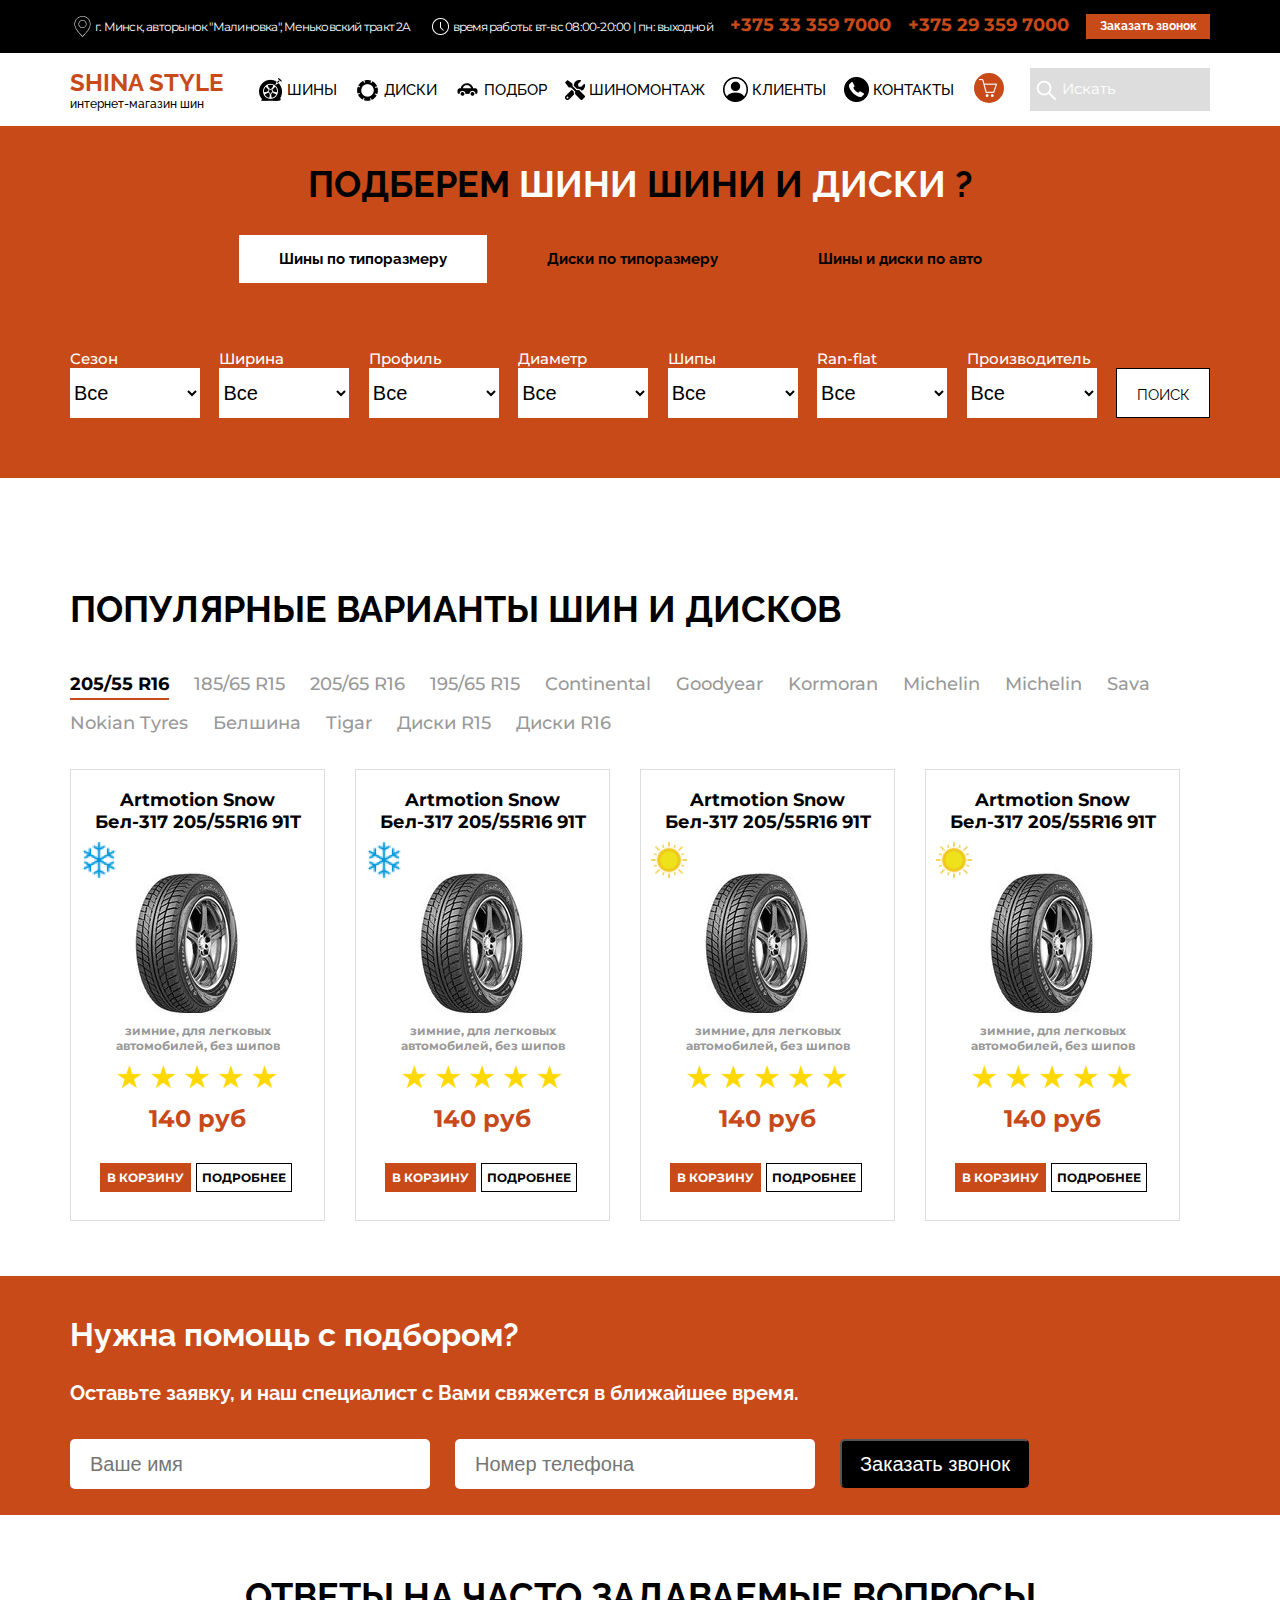
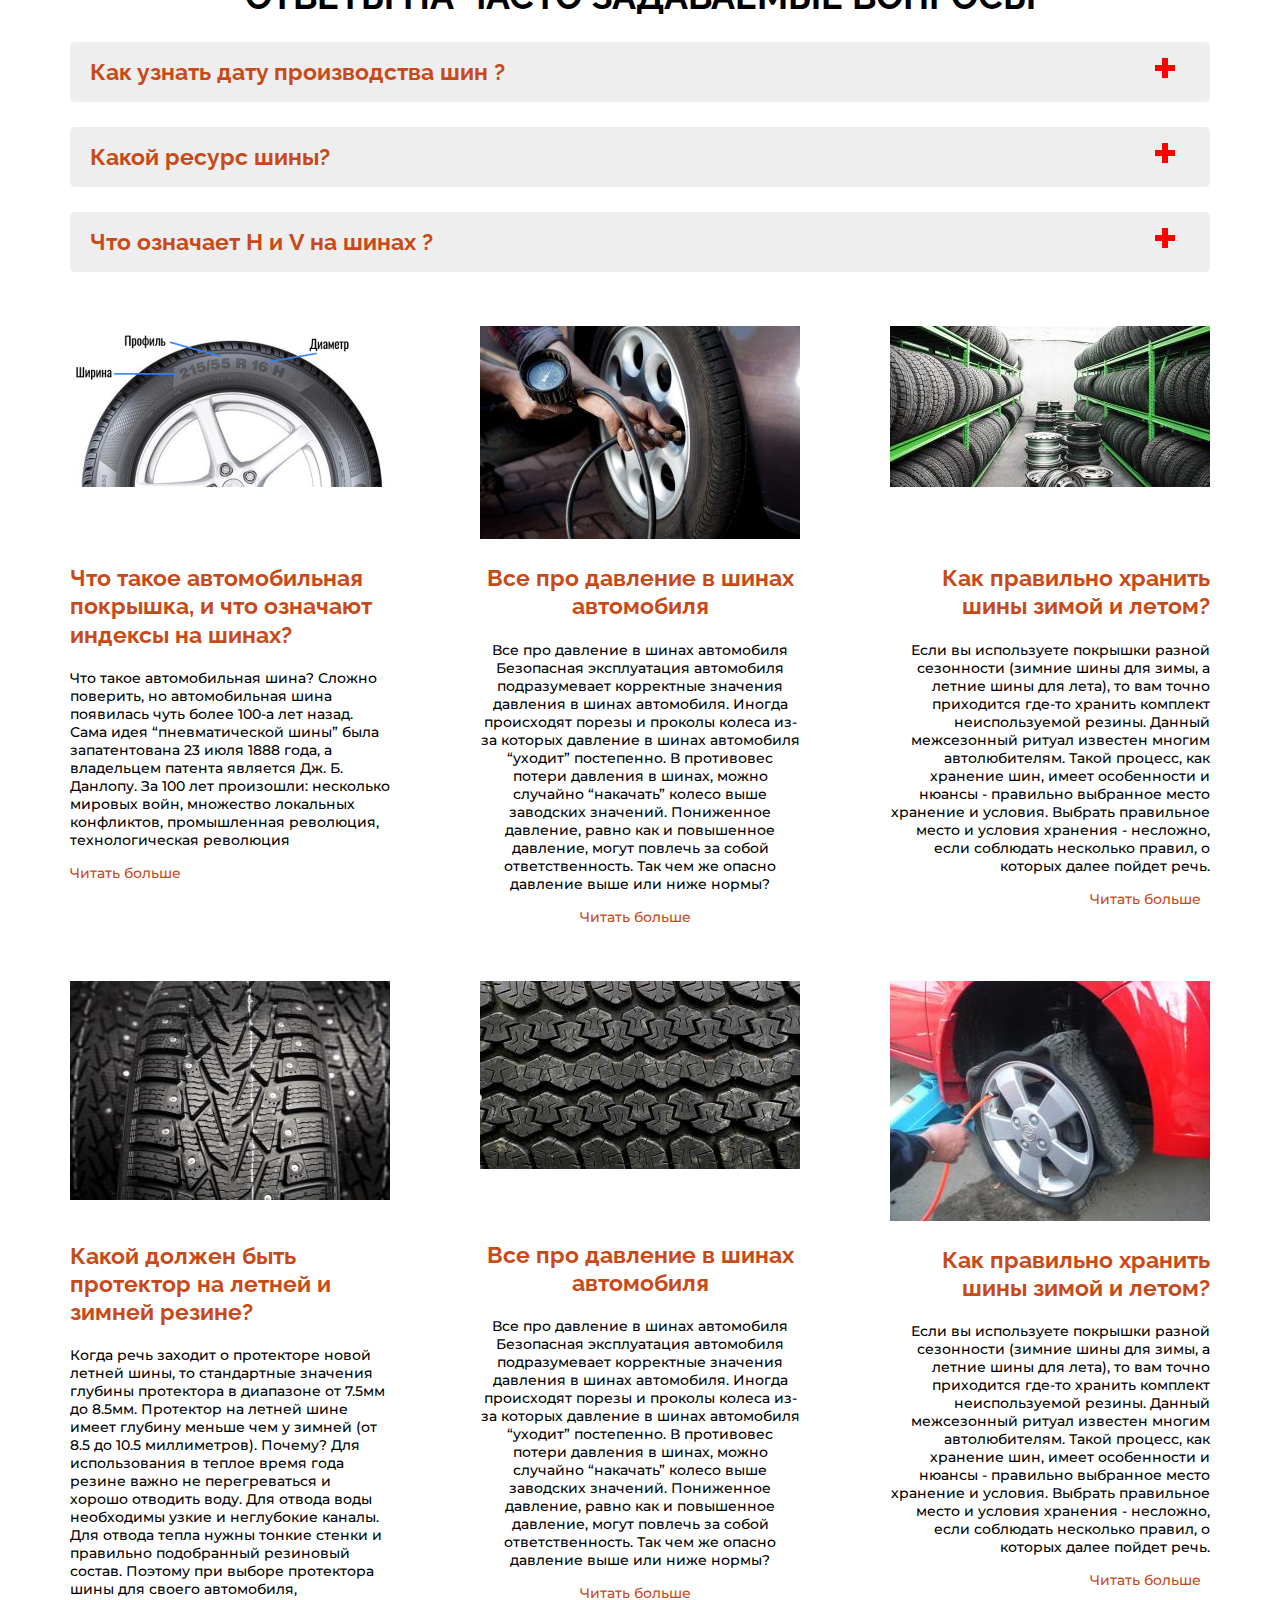
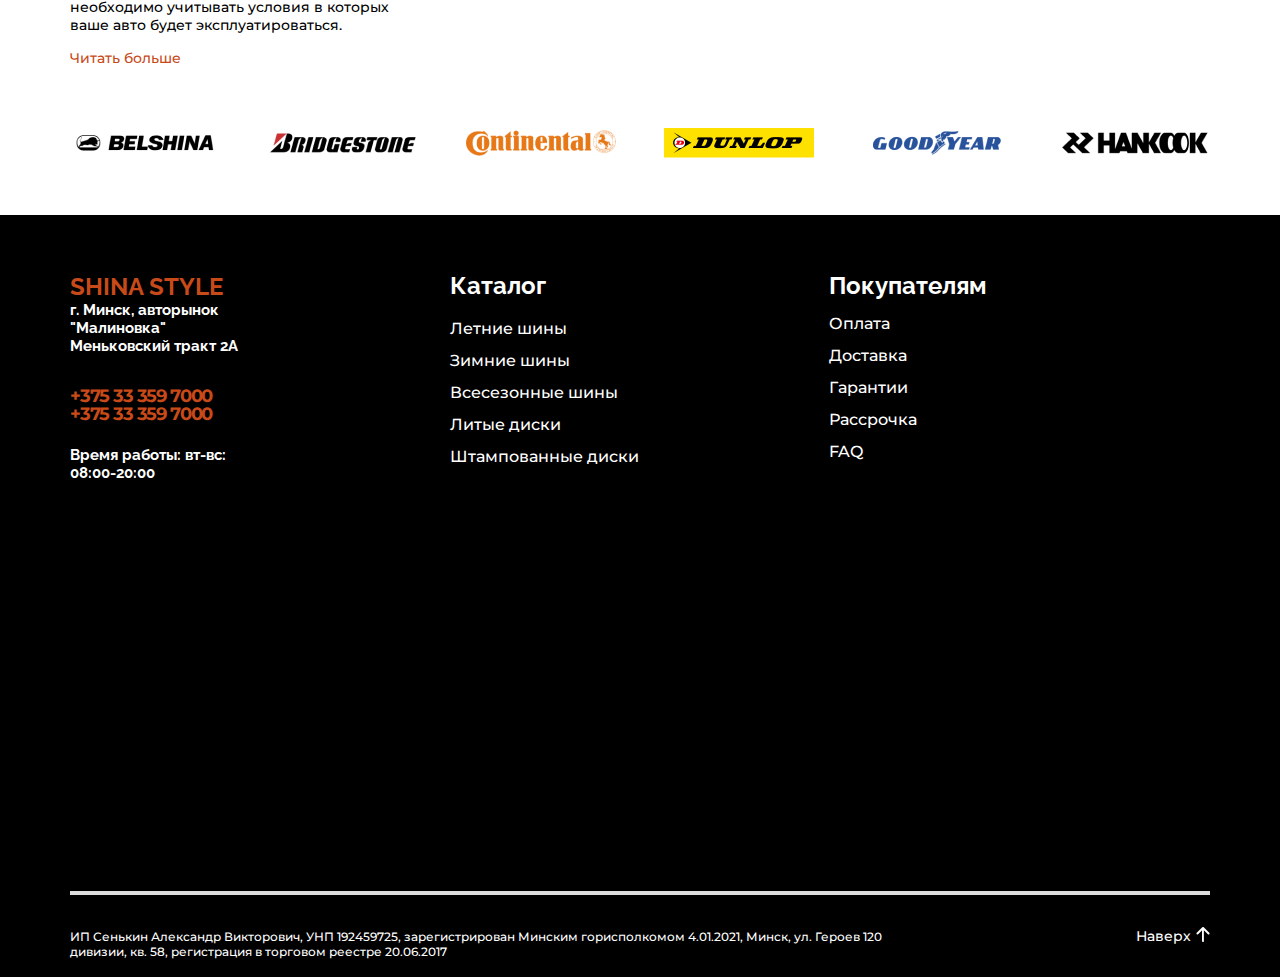
<file: index.html>
<!DOCTYPE html>
<html lang="ne">
<head>
    <meta charset="UTF-8">
    <meta http-equiv="X-UA-Compatible" content="IE=edge">
    <meta name="viewport" content="width=device-width, initial-scale=1.0">
    <title>Shina style</title>
    <meta name="description" content="Shina">
    <meta name="keywords" content="Shina, style">
    <meta name="viewport" content="width=device-width, initial-scale=1, shrink-to-fit=no">
    <link rel="shortcut icon" href="assets/img/favicon.png" type="image.jpg">
    <link rel="apple-touch-icon" sizes="180x180" href="img/img-38.png">

    <meta property="og:title" content="Shina">
    <meta property="og:description" content="style">
    <meta property="og:tupe" content="article">
    <meta property="og:image" content="https://lh3.googleusercontent.com/M_JAHWxz-jDIy9E3qVuuCy6ND0x-JQBh5xpnyaT8LRW7vai0W4nMHmtM1vatLIjzwPycwMQ=s162">
    <meta property="og:site_name" content="Shina style">

    <link rel="preconnect" href="https://fonts.googleapis.com">
    <link rel="preconnect" href="https://fonts.gstatic.com" crossorigin>
    <link href="https://fonts.googleapis.com/css2?family=Montserrat:wght@400;500;700&family=Raleway:wght@500;700&display=swap" rel="stylesheet">

    

    <link rel="stylesheet" href="assets/css/main.css">   
</head>
<body>
    <div id='preloader'>
        <img src="assets/img/1493.gif" alt="preloader">
    </div>
    <div class="plank">
        <div class="container">
            <div class="set">
                <div class="card">
                    <img src="assets/img/img-1.png" alt="" class="img-1">
                    <p class="plank-text">г. Минск, авторынок "Малиновка", Меньковский тракт 2A</p>
                </div>
                <div class="time">
                    <img src="assets/img/img-2.png" alt="" class="img-1">
                    <p class="plank-text">время работы: вт-вс 08:00-20:00 | пн: выходной</p>
                </div>
                <a href="tel:375333597000" class="phone">+375 33 359 7000</a>
                <a href="tel:375293597000" class="phone">+375 29 359 7000</a>
                <div class="popup">
                    <div class="popup__container">
                        <span class="close">x</span>
                        <div class="popup__wrapper">
                            <div id="popup">
                                <h3 class=" title-form">Заказать обратный звонок</h3>
                                <form action="#" class="form"  id="form" method="post">
                                    <input type="text" placeholder="Имя" name="firstName" class="input-form" required>
                                    <input type="email" placeholder="E-mail" name="email" class="input-form" required>
                                    <input type="tel" placeholder="Телефон" name="phone" class="input-form" required>
                                    
                                    <!-- <input class="btn-form" type="submit"  rel="reg_form" value="Заказать звонок"/> -->
                                    <button class="btn-form">Заказать звонок</button>
                                </form>
                            </div>
                        </div>
                       <!--  <div class="reg_form">
                            <span class="home"></span>
                            <p class="popup_p">Отлично! Мы скоро вам перезвоним.</p>
                            <a class="close-form" href="#">Закрыть</a>
                              
                        </div> -->
                    </div>
                </div>
                <a href="#" class="phone-top">
                    Заказать звонок
                </a>
            </div>
        </div>
    </div>
    <header class="header" id="header">
	    <div class="container">
            <div class="kit">
                <div class="icon">
                    <a href="#" class="icon-first">SHINA STYLE</a>
                    <p class="icon-second">интернет-магазин шин</p>
                </div>
                <ul class="menu">
                    <li class="picture">
                        <img src="assets/img/img-3.png" alt="" class="picture__img">
                        <a href="tires.html" class="picture__text">шины</a>
                    </li>
                    <li class="picture">
                        <img src="assets/img/img-4.png" alt="" class="picture__img">
                        <a href="#" class="picture__text">диски</a>
                    </li>
                    <li class="picture">
                        <img src="assets/img/img-5.png" alt="" class="picture__img">
                        <a href="#" class="picture__text">подбор</a>
                    </li>
                    <li class="picture">
                        <img src="assets/img/img-6.png" alt="" class="picture__img">
                        <a href="#" class="picture__text">шиномонтаж</a>
                    </li>
                    <li class="picture">
                        <img src="assets/img/img-7.png" alt="" class="picture__img">
                        <a href="#" class="picture__text">клиенты</a>
                    </li>
                    <li class="picture">
                        <img src="assets/img/img-8.png" alt="" class="picture__img">
                        <a href="#" class="picture__text">контакты</a>
                    </li>
                </ul>
                <a href="#" class="basket">
                    <img src="assets/img/img-9.png" alt="" class="basket__img">
                </a>
                <div class="search">
                    <form>
                        <button type="submit"></button>
                        <input type="text" placeholder="Искать">
                        
                    </form>
                </div>
            </div>
            


        </div>
    </header>
    <section class="quest" id="quest">
	    <div class="container">
            
            <div class="title">Подберем <span class="title-white">шини</span> шини и <span class="title-white">диски</span> ?</div>
            <div class="tab">
                <div class="tab-pane ">
                    <a href="#" class=" tab-text active-tab" >Шины по типоразмеру</a>
                </div>
                <div class="tab-pane">
                    <a href="#" class=" tab-text" >Диски по типоразмеру</a>
                </div>
                <div class="tab-pane">
                    <a href="#" class=" tab-text" >Шины и диски по авто</a>
                </div>
            </div>
            <div class="criterion">
                <div class="criterion-set">
                    <p class="criterion-title">Сезон</p>
                    <select name="all-set" id="all-set">
                        <option selected value="all">Все</option>
                        <option value="volvo">Volvo</option>
                        <option value="saab">Saab</option>
                        <option value="mercedes">Mercedes</option>
                    </select>
                    
                </div>
                <div class="criterion-set">
                    <p class="criterion-title">Ширина</p>
                    <select name="all-set" id="all-set">
                        <option selected value="all">Все</option>
                        <option value="125">125</option>
                        <option value="135">135</option>
                        <option value="145">145</option>
                        <option value="155">155</option>
                        <option value="165">165</option>
                        <option value="175">175</option>
                        <option value="185">185</option>
                        <option value="195">195</option>
                        <option value="205">205</option>
                        <option value="215">215</option>
                        <option value="225">225</option>
                        <option value="235">235</option>
                        <option value="245">245</option>
                        <option value="255">255</option>
                        <option value="262">262</option>
                        <option value="265">265</option>
                        <option value="275">275</option>
                        <option value="285">285</option>
                        <option value="295">295</option>
                        <option value="305">305</option>
                        <option value="315">315</option>
                        <option value="325">325</option>
                        <option value="355">355</option>
                        <option value="6.5">6.5</option>
                        <option value="7">7</option>
                        <option value="7.5">7.5</option>
                        <option value="8">8</option>
                        <option value="9">9</option>
                        <option value="9.5">9.5</option>
                        <option value="10.5">10.5</option>
                        <option value="30">30</option>
                        <option value="31">31</option>
                        <option value="32">32</option>
                        <option value="33">33</option>
                        <option value="35">35</option>
                    </select>
                    
                </div>
                <div class="criterion-set">
                    <p class="criterion-title">Профиль</p>
                    <select name="all-set" id="all-set">
                        <option selected value="all">Все</option>
                        <option value="25">25</option>
                        <option value="30">30</option>
                        <option value="35">35</option>
                        <option value="40">40</option>
                        <option value="45">45</option>
                        <option value="50">50</option>
                        <option value="55">55</option>
                        <option value="60">60</option>
                        <option value="65">65</option>
                        <option value="70">70</option>
                        <option value="75">75</option>
                        <option value="80">80</option>
                        <option value="85">85</option>
                        <option value="90">90</option>
                        
                    </select>
                    
                </div>
                <div class="criterion-set">
                    <p class="criterion-title">Диаметр</p>
                    <select name="all-set" id="all-set">
                        <option selected value="all">Все</option>
                        <option value="12">12</option>
                        <option value="12с">12с</option>
                        <option value="13">13</option>
                        <option value="13с">13с</option>
                        <option value="14">14</option>
                        <option value="14с">14с</option>
                        <option value="15">15</option>
                        <option value="15с">15с</option>
                        <option value="16">16</option>
                        <option value="16с">16с</option>
                        <option value="17">17</option>
                        <option value="17с">17с</option>
                        <option value="18">18</option>
                        <option value="19">19</option>
                        <option value="20">20</option>
                        <option value="21">21</option>
                        <option value="22">22</option>
                        <option value="23">23</option>
                        <option value="24">24</option>
                        <option value="31">31</option>
                    </select>
                    
                </div>
                <div class="criterion-set">
                    <p class="criterion-title">Шипы</p>
                    <select name="all-set" id="all-set">
                        <option selected value="all">Все</option>
                        <option value="С шипами">С шипами</option>
                        <option value="без шипов">без шипов</option>
                        <option value="Возможность ошиповки">Возможность ошиповки</option>
                    </select>
                    
                </div>
                <div class="criterion-set">
                    <p class="criterion-title">Ran-flat</p>
                    <select name="all-set" id="all-set">
                        <option selected value="all">Все</option>
                        <option value="Да">Да</option>
                        <option value="Нет">Нет</option>
                        
                    </select>
                    
                </div>
                <div class="criterion-set">
                    <p class="criterion-title">Производитель</p>
                    <select name="all-set" id="all-set">
                        <option selected value="all">Все</option>
                        <option value="Accelera">Accelera</option>
                        <option value="Achilles">Achilles</option>
                        <option value="Aeolus">Aeolus</option>
                        <option value="Alliance">Alliance</option>
                        <option value="Altenzo">Altenzo</option>
                        <option value="Amberstone">Amberstone</option>
                        <option value="Amtel">Amtel</option>
                        <option value="Antares">Antares</option>
                        <option value="Aplus">Aplus</option>
                        <option value="Aufine">Aufine</option>
                        <option value="Austone">Austone</option>
                        <option value="Autogreen">Autogreen</option>
                        <option value="Autogrip">Autogrip</option>
                        <option value="Autostone">Autostone</option>
                        <option value="Avatyre">Avatyre</option>
                        <option value="Avon">Avon</option>
                        <option value="Barum">Barum</option>
                        <option value="BFGoodrich">BFGoodrich</option>
                        <option value="BKT">BKT</option>
                        <option value="Blacklion">Blacklion</option>
                        <option value="Blackstone">Blackstone</option>
                        <option value="Bontyre">Bontyre</option>
                        <option value="Boto">Boto</option>
                        <option value="Bridgestone">Bridgestone</option>
                        <option value="Ceat">Ceat</option>
                        <option value="Chengshan">Chengshan</option>
                        <option value="Comforser">Comforser</option>
                        <option value="Compasal">Compasal</option>
                        <option value="Constancy">Constancy</option>
                        <option value="Continental">Continental</option>
                        <option value="Contyre">Contyre</option>
                        <option value="Cooper">Cooper</option>
                        <option value="Cordiant">Cordiant</option>
                        <option value="Crossleader">Crossleader</option>
                        <option value="Cultor">Cultor</option>
                        <option value="Daewoo">Daewoo</option>
                        <option value="Davanti">Davanti</option>
                        <option value="Dayton">Dayton</option>
                        <option value="Dean">Dean</option>
                        <option value="Debica">Debica</option>
                        <option value="Deestone">Deestone</option>
                        <option value="Delinte">Delinte</option>
                        <option value="Diplomat">Diplomat</option>
                        <option value="DMACK">DMACK</option>
                        <option value="Double Coin">Double Coin</option>
                        <option value="DoubleStar">DoubleStar</option>
                        <option value="Dunlop">Dunlop</option>
                        <option value="Effiplus">Effiplus</option>
                        <option value="Evergreen">Evergreen</option>
                        <option value="Falken">Falken</option>
                        <option value="Farroad">Farroad</option>
                        <option value="Federal">Federal</option>
                        <option value="Firemax">Firemax</option>
                        <option value="Firestone">Firestone</option>
                        <option value="Formula">Formula</option>
                        <option value="Fortuna">Fortuna</option>
                        <option value="Fortunе">Fortunе</option>
                        <option value="Fulda">Fulda</option>
                        <option value="Galaxy">Galaxy</option>
                        <option value="General">General</option>
                        <option value="Gislaved">Gislaved</option>
                        <option value="Goodride">Goodride</option>
                        <option value="Goodyear">Goodyear</option>
                        <option value="Gremax">Gremax</option>
                        <option value="Grenlander">Grenlander</option>
                        <option value="Gripmax">Gripmax</option>
                        <option value="GT Radial">GT Radial</option>
                        <option value="GTK">GTK</option>
                        <option value="Haida">Haida</option>
                        <option value="Hankook">Hankook</option>
                        <option value="Headway">Headway</option>
                        <option value="Hercules">Hercules</option>
                        <option value="HI FLY">HI FLY</option>
                        <option value="Horizon">Horizon</option>
                        <option value="Imperial">Imperial</option>
                        <option value="Infinity">Infinity</option>
                        <option value="Interstate">Interstate</option>
                        <option value="Invovic">Invovic</option>
                        <option value="JINYU">JINYU</option>
                        <option value="Kabat">Kabat</option>
                        <option value="KAMA">KAMA</option>
                        <option value="Kapsen">Kapsen</option>
                        <option value="Kelly">Kelly</option>
                        <option value="KENDA">KENDA</option>
                        <option value="Kinforest">Kinforest</option>
                        <option value="Kingrun">Kingrun</option>
                        <option value="Kingstar">Kingstar</option>
                        <option value="Kleber">Kleber</option>
                        <option value="Kormoran">Kormoran</option>
                        <option value="Kumho">Kumho</option>
                        <option value="Landsail">Landsail</option>
                        <option value="Lanvigator">Lanvigator</option>
                        <option value="Lassa">Lassa</option>
                        <option value="Laufenn">Laufenn</option>
                        <option value="LEAO">LEAO</option>
                        <option value="Lexani">Lexani</option>
                        <option value="LingLong">LingLong</option>
                        <option value="Long March">Long March</option>
                        <option value="Luxxan">Luxxan</option>
                        <option value="Marshal">Marshal</option>
                        <option value="Matador">Matador</option>
                        <option value="Maxtrek">Maxtrek</option>
                        <option value="Maxxis">Maxxis</option>
                        <option value="Mazzini">Mazzini</option>
                        <option value="Mentor">Mentor</option>
                        <option value="Michelin">Michelin</option>
                        <option value="Minerva">Minerva</option>
                        <option value="Mirage">Mirage</option>
                        <option value="Mitas">Mitas</option>
                        <option value="Momo">Momo</option>
                        <option value="Nankang">Nankang</option>
                        <option value="Nereus">Nereus</option>
                        <option value="Nexen">Nexen</option>
                        <option value="Nitto">Nitto</option>
                        <option value="Nokian">Nokian</option>
                        <option value="Nordexx">Nordexx</option>
                        <option value="Nortec">Nortec</option>
                        <option value="Orium">Orium</option>
                        <option value="Otani">Otani</option>
                        <option value="Ovation">Ovation</option>
                        <option value="Ozka">Ozka</option>
                        <option value="Petlas">Petlas</option>
                        <option value="Pirelli">Pirelli</option>
                        <option value="PointS">PointS</option>
                        <option value="Premiorri">Premiorri</option>
                        <option value="Presa">Presa</option>
                        <option value="Radar">Radar</option>
                        <option value="Riken">Riken</option>
                        <option value="Roadlux">Roadlux</option>
                        <option value="Roadstone">Roadstone</option>
                        <option value="Rockstone">Rockstone</option>
                        <option value="Rosava">Rosava</option>
                        <option value="Rotalla">Rotalla</option>
                        <option value="Sailun">Sailun</option>
                        <option value="Satoya">Satoya</option>
                        <option value="Sava">Sava</option>
                        <option value="Semperit">Semperit</option>
                        <option value="Silverstone">Silverstone</option>
                        <option value="Speedways">Speedways</option>
                        <option value="Sportiva">Sportiva</option>
                        <option value="Starfire">Starfire</option>
                        <option value="Starmaxx">Starmaxx</option>
                        <option value="Sumitomo">Sumitomo</option>
                        <option value="Sumo Firenza">Sumo Firenza</option>
                        <option value="Sunitrac">Sunitrac</option>
                        <option value="Sunny">Sunny</option>
                        <option value="Sunwide">Sunwide</option>
                        <option value="Superia">Superia</option>
                        <option value="Syron">Syron</option>
                        <option value="Taurus">Taurus</option>
                        <option value="Tegrys">Tegrys</option>
                        <option value="Tigar">Tigar</option>
                        <option value="Titan">Titan</option>
                        <option value="Toledo">Toledo</option>
                        <option value="Torque">Torque</option>
                        <option value="Toyo">Toyo</option>
                        <option value="Tracmax">Tracmax</option>
                        <option value="Trayal">Trayal</option>
                        <option value="Trelleborg">Trelleborg</option>
                        <option value="Triangle">Triangle</option>
                        <option value="Tristar">Tristar</option>
                        <option value="Tunga">Tunga</option>
                        <option value="TyRex">TyRex</option>
                        <option value="Uniroyal">Uniroyal</option>
                        <option value="Viatti">Viatti</option>
                        <option value="VIKING">VIKING</option>
                        <option value="Vredestein">Vredestein</option>
                        <option value="Wanli">Wanli</option>
                        <option value="WestLake">WestLake</option>
                        <option value="Windforce">Windforce</option>
                        <option value="Windpower">Windpower</option>
                        <option value="Yokohama">Yokohama</option>
                        <option value="Zeetex">Zeetex</option>
                        <option value="Zeta">Zeta</option>
                        <option value="АШК">АШК</option>
                        <option value="Белшина">Белшина</option>
                        <option value="Волтайр">Волтайр</option>
                        <option value="ВШЗ">ВШЗ</option>
                        <option value="КШЗ">КШЗ</option>
                        <option value="Омскшина">Омскшина</option>
                        <option value="4 Racing">4 Racing</option>
                        <option value="4GO">4GO</option>
                        <option value="Accuride">Accuride</option>
                        <option value="ADR">ADR</option>
                        <option value="Advanti">Advanti</option>
                        <option value="AEZ">AEZ</option>
                        <option value="Alcasta">Alcasta</option>
                        <option value="Alutec">Alutec</option>
                        <option value="Antera">Antera</option>
                        <option value="Anzio">Anzio</option>
                        <option value="Arivo">Arivo</option>
                        <option value="ASW">ASW</option>
                        <option value="ATS">ATS</option>
                        <option value="AUTEC">AUTEC</option>
                        <option value="BBS">BBS</option>
                        <option value="Beyern">Beyern</option>
                        <option value="Black Rhino">Black Rhino</option>
                        <option value="Borbet">Borbet</option>
                        <option value="Carwel">Carwel</option>
                        <option value="Cross Street">Cross Street</option>
                        <option value="D&P">D&P</option>
                        <option value="DeCORSA">DeCORSA</option>
                        <option value="Devino">Devino</option>
                        <option value="Dezent">Dezent</option>
                        <option value="Disla">Disla</option>
                        <option value="DLW">DLW</option>
                        <option value="Dotz">Dotz</option>
                        <option value="Enkei">Enkei</option>
                        <option value="ENZO">ENZO</option>
                        <option value="Eta Beta">Eta Beta</option>
                        <option value="Eurodisk">Eurodisk</option>
                        <option value="Fondmetal">Fondmetal</option>
                        <option value="Forzza">Forzza</option>
                        <option value="FR Design">FR Design</option>
                        <option value="Hankook">Hankook</option>
                        <option value="Hartung">Hartung</option>
                        <option value="iFree">iFree</option>
                        <option value="J&L Racing">J&L Racing</option>
                        <option value="Jaguar">Jaguar</option>
                        <option value="Jantsa">Jantsa</option>
                        <option value="K&K">K&K</option>
                        <option value="K7">K7</option>
                        <option value="KFZ">KFZ</option>
                        <option value="Konig">Konig</option>
                        <option value="Kosei">Kosei</option>
                        <option value="Kronpriz">Kronpriz</option>
                        <option value="Kyowa">Kyowa</option>
                        <option value="Land Rover">Land Rover</option>
                        <option value="LegeArtis">LegeArtis</option>
                        <option value="LS">LS</option>
                        <option value="Magnetto Wheels">Magnetto Wheels</option>
                        <option value="MAK">MAK</option>
                        <option value="Matrix">Matrix</option>
                        <option value="Mefro">Mefro</option>
                        <option value="MEGA Wheels">MEGA Wheels</option>
                        <option value="Megami">Megami</option>
                        <option value="Mercedes-Benz">Mercedes-Benz</option>
                        <option value="Neo">Neo</option>
                        <option value="Next">Next</option>
                        <option value="NIKOwheels">NIKOwheels</option>
                        <option value="Nitro">Nitro</option>
                        <option value="NZ">NZ</option>
                        <option value="ORW">ORW</option>
                        <option value="OZ Racing">OZ Racing</option>
                        <option value="Patron">Patron</option>
                        <option value="PDW">PDW</option>
                        <option value="Predator">Predator</option>
                        <option value="Prestigio">Prestigio</option>
                        <option value="Proma">Proma</option>
                        <option value="Protech">Protech</option>
                        <option value="R-Steel">R-Steel</option>
                        <option value="R-Zone">R-Zone</option>
                        <option value="RaceReady">RaceReady</option>
                        <option value="Racing Line">Racing Line</option>
                        <option value="Radius">Radius</option>
                        <option value="Remain">Remain</option>
                        <option value="Renault">Renault</option>
                        <option value="Replay">Replay</option>
                        <option value="RepliKey">RepliKey</option>
                        <option value="Rial">Rial</option>
                        <option value="RONER">RONER</option>
                        <option value="RR">RR</option>
                        <option value="RW">RW</option>
                        <option value="Sant">Sant</option>
                        <option value="SDT">SDT</option>
                        <option value="SKAD">SKAD</option>
                        <option value="Stark">Stark</option>
                        <option value="Steger">Steger</option>
                        <option value="TechLine">TechLine</option>
                        <option value="Top Driver">Top Driver</option>
                        <option value="TREBL">TREBL</option>
                        <option value="TSW">TSW</option>
                        <option value="ULK">ULK</option>
                        <option value="Venti">Venti</option>
                        <option value="Volkswagen">Volkswagen</option>
                        <option value="Vossen">Vossen</option>
                        <option value="WSP Italy">WSP Italy</option>
                        <option value="X-RACE">X-RACE</option>
                        <option value="X'trike">X'trike</option>
                        <option value="Yokatta Rays">Yokatta Rays</option>
                        <option value="YST">YST</option>
                        <option value="Zepp">Zepp</option>
                        <option value="Вектор">Вектор</option>
                        <option value="ТЗСК">ТЗСК</option>
                        <option value="Apollo">Apollo</option>
                        <option value="Arrivo">Arrivo</option>
                        <option value="Magnetto">Magnetto</option>
                    </select>
                    
                </div>
                
                <a href="#" class="scan">поиск</a>
            </div>
        </div>
    </section>
    <section class="popular" id="popular">
        <div class="container">
            <h1 class="title-2">
                ПОПУЛЯРНЫЕ ВАРИАНТЫ ШИН И ДИСКОВ
            </h1>
            <div class="variety">
                <div class="variety-pane ">
                    <a href="#" class=" variety-text active-variety" >205/55 R16</a>
                </div>
                <div class="variety-pane">
                    <a href="#" class=" variety-text" >185/65 R15</a>
                </div>
                <div class="variety-pane">
                    <a href="#" class=" variety-text" >205/65 R16</a>
                </div>
                <div class="variety-pane ">
                    <a href="#" class=" variety-text " >195/65 R15</a>
                </div>
                <div class="variety-pane">
                    <a href="#" class=" variety-text" >Continental</a>
                </div>
                <div class="variety-pane">
                    <a href="#" class=" variety-text" >Goodyear</a>
                </div>
                <div class="variety-pane ">
                    <a href="#" class=" variety-text " >Kormoran</a>
                </div>
                <div class="variety-pane">
                    <a href="#" class=" variety-text" >Michelin</a>
                </div>
                <div class="variety-pane">
                    <a href="#" class=" variety-text" >Michelin</a>
                </div>
                <div class="variety-pane">
                    <a href="#" class=" variety-text" >Sava</a>
                </div>
                <div class="variety-pane">
                    <a href="#" class=" variety-text" >Nokian Tyres</a>
                </div>
                <div class="variety-pane ">
                    <a href="#" class=" variety-text " >Белшина</a>
                </div>
                <div class="variety-pane">
                    <a href="#" class=" variety-text" >Tigar</a>
                </div>
                <div class="variety-pane">
                    <a href="#" class=" variety-text" >Диски R15</a>
                </div>
                <div class="variety-pane">
                    <a href="#" class=" variety-text" >Диски R16</a>
                </div>
            </div>
            <div class="cart-set">
                <div class="cart">
                    <h4 class="cart-title">
                        Artmotion Snow Бел-317 205/55R16 91T
                    </h4>
                    <img src="assets/img/img-11.png" alt="" class="cart-season">
                    <img src="assets/img/img-14.png" alt="" class="cart-item">
                    <p class="cart-text">
                        зимние, для легковых автомобилей, без шипов			
                    </p>
                    <img src="assets/img/img-13.png" alt="" class="cart-star">
                    <p class="cart-price">
                        140 руб
                    </p>
                    <div class="shop">
                        <a href="#" class="btn">В КОРЗИНУ</a>
                        <a href="#" class="informaton">ПОДРОБНЕЕ</a>
                    </div>
                </div>
                <div class="cart">
                    <h4 class="cart-title">
                        Artmotion Snow Бел-317 205/55R16 91T
                    </h4>
                    <img src="assets/img/img-11.png" alt="" class="cart-season">
                    <img src="assets/img/img-14.png" alt="" class="cart-item">
                    <p class="cart-text">
                        зимние, для легковых автомобилей, без шипов			
                    </p>
                    <img src="assets/img/img-13.png" alt="" class="cart-star">
                    <p class="cart-price">
                        140 руб
                    </p>
                    <div class="shop">
                        <a href="#" class="btn">В КОРЗИНУ</a>
                        <a href="#" class="informaton">ПОДРОБНЕЕ</a>
                    </div>
                </div>
                <div class="cart">
                    <h4 class="cart-title">
                        Artmotion Snow Бел-317 205/55R16 91T
                    </h4>
                    <img src="assets/img/img-12.png" alt="" class="cart-season">
                    <img src="assets/img/img-14.png" alt="" class="cart-item">
                    <p class="cart-text">
                        зимние, для легковых автомобилей, без шипов			
                    </p>
                    <img src="assets/img/img-13.png" alt="" class="cart-star">
                    <p class="cart-price">
                        140 руб
                    </p>
                    <div class="shop">
                        <a href="#" class="btn">В КОРЗИНУ</a>
                        <a href="#" class="informaton">ПОДРОБНЕЕ</a>
                    </div>
                </div>
                <div class="cart">
                    <h4 class="cart-title">
                        Artmotion Snow Бел-317 205/55R16 91T
                    </h4>
                    <img src="assets/img/img-12.png" alt="" class="cart-season">
                    <img src="assets/img/img-14.png" alt="" class="cart-item">
                    <p class="cart-text">
                        зимние, для легковых автомобилей, без шипов			
                    </p>
                    <img src="assets/img/img-13.png" alt="" class="cart-star">
                    <p class="cart-price">
                        140 руб
                    </p>
                    <div class="shop">
                        <a href="#" class="btn">В КОРЗИНУ</a>
                        <a href="#" class="informaton">ПОДРОБНЕЕ</a>
                    </div>
                </div>
            </div>
        </div>
    </section>
    <section class="help" id="help">
        <div class="container">
            <h2 class="help-title">
                Нужна помощь с подбором?
            </h2>
            <p class="help-text">
                Оставьте заявку, и наш специалист с Вами свяжется в ближайшее время.
            </p>
            <form action="#" class="form-help"  id="form-help" >
                <input type="text" placeholder="Ваше имя" name="firstName" class="input-help-form" required>
                <input type="tel" placeholder="Номер телефона" name="phone" class="input-help-form" required>
                
                <button class="btn-help-form">Заказать звонок</button>
            </form>
        </div>
    </section>
    <section class="answer" id="answer">
        <div class="container">
            <div class="title">
                ОТВЕТЫ НА ЧАСТО ЗАДАВАЕМЫЕ ВОПРОСЫ
            </div>
            <div class="sprint-content">
                <div class="sprint-header-1">  
                    <h3 class="sprint-title"> Как узнать дату производства шин ?</h3> 
                    <div class="sprint-btn">
                        <img src="assets/img/img-39.png" alt="" class="sprint-icon-1">
                    </div>
                </div>
                <div class="sprint-text-1" style="opacity: 0; max-height: 0px; display: none;">
                    Дата производства шины написана на боковине покрышки в овальном штампе в виде 4-х цифр, например: 1805. Первые две цифры означают неделю изготовления, последние две — год. <br>
                    3-х значный код даты производства шины означает, что она была выпущена до 2000 года. Но после 2000 года производители автошин пришли к более удобной 4-х значной маркировке даты производства на колесе. Перед 3-значными или 4-х значными цифрами могут стоять еще несколько букв, например, *LMLR5107* или *NAA375 *, но для определения даты выпуска резины нас интересуют только последние цифры.
    
                </div> 
            </div>
            <div class="sprint-content">
                <div class="sprint-header-2">  
                    <h3 class="sprint-title"> Какой ресурс шины?</h3> 
                    <div class="sprint-btn">
                        <img src="assets/img/img-39.png" alt="" class="sprint-icon-2">
                    </div>
                </div>
                <div class="sprint-text-2" style="opacity: 0; max-height: 0px; display: none;">
                    Зарубежные производители заявляют, что рабочий ресурс шин – 5-10 лет.
    
                </div> 
            </div>
            <div class="sprint-content">
                <div class="sprint-header-3">  
                    <h3 class="sprint-title">Что означает Н и V на шинах ?</h3> 
                    <div class="sprint-btn">
                        <img src="assets/img/img-39.png" alt="" class="sprint-icon-3">
                    </div>
                </div>
                <div class="sprint-text-3" style="opacity: 0; max-height: 0px; display: none;">
                    Н – индекс скорости. Чем дальше буква в латинском алфавите, тем более высокоскоростная шина. Наиболее популярные индексы – Н (210 км/ч) и V (240 км/ч).
    
                </div> 
            </div>
            <div class="statistics">
                <div class="card-1">
                    <img src="assets/img/img-15.png" alt="" class="card-img">
                    <h3 class="card-title-1">
                        Что такое автомобильная покрышка, и что означают индексы на шинах?
                    </h3>
                    <p class="card-text-1">
                        Что такое автомобильная шина?   Сложно поверить, но автомобильная шина появилась чуть более 100-а лет назад. Сама идея “пневматической шины” была запатентована 23 июля 1888 года, а владельцем патента является Дж. Б. Данлопу.    За 100 лет произошли: несколько мировых войн, множество локальных конфликтов, промышленная революция, технологическая революция
                    </p>
                    <a href="#" class="card-read-1">
                        Читать больше
                    </a>

                </div>
                <div class="card-2">
                    <img src="assets/img/img-16.png" alt="" class="card-img">
                    <h3 class="card-title-2">
                        Все про давление в шинах автомобиля
                    </h3>
                    <p class="card-text-2">
                        Все про давление в шинах автомобиля   Безопасная эксплуатация автомобиля подразумевает корректные значения давления в шинах автомобиля.   Иногда происходят порезы и проколы колеса из-за которых давление в шинах автомобиля “уходит” постепенно. В противовес потери давления в шинах, можно случайно “накачать” колесо выше заводских значений.   Пониженное давление, равно как и повышенное давление, могут повлечь за собой ответственность.  Так чем же опасно давление выше или ниже нормы? 
                    </p>
                    <a href="#" class="card-read-2">
                        Читать больше
                    </a>

                </div>
                <div class="card-3">
                    <img src="assets/img/img-17.png" alt="" class="card-img">
                    <h3 class="card-title-3">
                        Как правильно хранить шины зимой и летом?
                    </h3>
                    <p class="card-text-3">
                        Если вы используете покрышки разной сезонности (зимние шины для зимы, а летние шины для лета), то вам точно приходится где-то хранить комплект неиспользуемой резины.   Данный межсезонный ритуал известен многим автолюбителям.  Такой процесс, как хранение шин, имеет особенности и нюансы - правильно выбранное место хранение и условия.   Выбрать правильное место и условия хранения - несложно, если соблюдать несколько правил, о которых далее пойдет речь.
                    </p>
                    <a href="#" class="card-read-3">
                        Читать больше
                    </a>

                </div>
                <div class="card-4">
                    <img src="assets/img/img-18.png" alt="" class="card-img">
                    <h3 class="card-title-4">
                        Какой должен быть протектор на летней и зимней резине? 
                    </h3>
                    <p class="card-text-4">
                        Когда речь заходит о протекторе новой летней шины, то стандартные значения глубины протектора в диапазоне от 7.5мм до 8.5мм. Протектор на летней шине имеет глубину меньше чем у зимней (от 8.5 до 10.5 миллиметров). Почему? Для использования в теплое время года резине важно не перегреваться и хорошо отводить воду. Для отвода воды необходимы узкие и неглубокие каналы. Для отвода тепла нужны тонкие стенки и правильно подобранный резиновый состав. Поэтому при выборе протектора шины для своего автомобиля, необходимо учитывать условия в которых ваше авто будет эксплуатироваться. 
                    </p>
                    <a href="#" class="card-read-4">
                        Читать больше
                    </a>

                </div>
                <div class="card-5">
                    <img src="assets/img/img-19.png" alt="" class="card-img">
                    <h3 class="card-title-5">
                        Все про давление в шинах автомобиля
                    </h3>
                    <p class="card-text-5">
                        Все про давление в шинах автомобиля   Безопасная эксплуатация автомобиля подразумевает корректные значения давления в шинах автомобиля.   Иногда происходят порезы и проколы колеса из-за которых давление в шинах автомобиля “уходит” постепенно. В противовес потери давления в шинах, можно случайно “накачать” колесо выше заводских значений.   Пониженное давление, равно как и повышенное давление, могут повлечь за собой ответственность.  Так чем же опасно давление выше или ниже нормы? 
                    </p>
                    <a href="#" class="card-read-5">
                        Читать больше
                    </a>

                </div>
                <div class="card-6">
                    <img src="assets/img/img-20.png" alt="" class="card-img">
                    <h3 class="card-title-6">
                        Как правильно хранить шины зимой и летом?
                    </h3>
                    <p class="card-text-6">
                        Если вы используете покрышки разной сезонности (зимние шины для зимы, а летние шины для лета), то вам точно приходится где-то хранить комплект неиспользуемой резины.   Данный межсезонный ритуал известен многим автолюбителям.  Такой процесс, как хранение шин, имеет особенности и нюансы - правильно выбранное место хранение и условия.   Выбрать правильное место и условия хранения - несложно, если соблюдать несколько правил, о которых далее пойдет речь.
                    </p>
                    <a href="#" class="card-read-6">
                        Читать больше
                    </a>

                </div>
            </div>
            <div class="brand-set">
                <a href="https://belshina.ua/ua/" rel="nofollow noopener noreferrer" target="_blank">
                    <img src="assets/img/img-21.png" alt="" class="brand-balshina">
                </a>
                <a href="https://infoshina.com.ua/shiny/bridgestone" rel="nofollow noopener noreferrer" target="_blank">
                    <img src="assets/img/img-22.png" alt="" class="brand-bridgeston">
                </a>
                <a href="https://www.continental.ua/legkovi" rel="nofollow noopener noreferrer" target="_blank">
                    <img src="assets/img/img-23.png" alt="" class="brand-continental">
                </a>
                <a href="https://www.dunlop.eu/choose-your-country.html" rel="nofollow noopener noreferrer" target="_blank">
                    <img src="assets/img/img-24.png" alt="" class="brand-dunlop">
                </a>
                <a href="https://www.goodyear.com/en-US/international?expand=international" rel="nofollow noopener noreferrer" target="_blank">
                    <img src="assets/img/img-25.png" alt="" class="brand-good-year">
                </a>
                <a href="https://autoshini.com/shop/Shiny-Hankook" rel="nofollow noopener noreferrer" target="_blank">
                    <img src="assets/img/img-26.png" alt="" class="brand-hankook">
                </a>
            </div>
        </div>
    </section>
    <footer class="footer" id="footer">
        <div class="container">
            <div class="shina-set">
                <div class="shina">
                    <a href="#" class="shina-title">
                        SHINA STYLE
                    </a>
                    <div class="shina-text-1">
                        г. Минск, авторынок "Малиновка"
                        Меньковский тракт 2А
                    </div>
                    <a href="tel:375333597000" class=" phone shina-phone">
                        +375 33 359 7000
                    </a>
                    <a href="tel:375333597000" class="phone shina-phone">
                        +375 33 359 7000
                    </a>
                    <div class="shina-text-2">
                        Время работы:
                        вт-вс: 08:00-20:00
                    </div>
                </div>
                <div class="catalog">
                    <h3 class="catalog-title">
                        Каталог
                    </h3>
                    <a href="#" class="catalog-text">
                        Летние шины
                    </a>
                    <a href="#" class="catalog-text">
                        Зимние шины
                    </a>
                    <a href="#" class="catalog-text">
                        Всесезонные шины
                    </a>
                    <a href="#" class="catalog-text">
                        Литые диски
                    </a>
                    <a href="#" class="catalog-text">
                        Штампованные диски
                    </a>
                </div>
                <div class="buyers">
                    <h3 class="buyers-title">
                        Покупателям
                    </h3>
                    <a href="#" class="buyers-text">
                        Оплата
                    </a>
                    <a href="#" class="buyers-text">
                        Доставка
                    </a>
                    <a href="#" class="buyers-text">
                        Гарантии
                    </a>
                    <a href="#" class="buyers-text">
                        Рассрочка
                    </a>
                    <a href="#" class="buyers-text">
                        FAQ
                    </a>
                </div>
            </div>
            <iframe src="https://www.google.com/maps/embed?pb=!1m18!1m12!1m3!1d1176.6818015086342!2d27.420678308358678!3d53.85418207710296!2m3!1f0!2f0!3f0!3m2!1i1024!2i768!4f13.1!3m3!1m2!1s0x46dbdba8a8fcc9db%3A0x3d9de6f00aa7d2f!2z0KjQuNC90LAg0KHRgtCw0LnQuw!5e0!3m2!1sru!2sua!4v1666883617875!5m2!1sru!2sua" width="1140" height="324" style="border:0;" allowfullscreen="" loading="lazy" referrerpolicy="no-referrer-when-downgrade"></iframe>
            <div class="line"></div>
            <div class="description-set">
                <p class="description">
                    ИП Сенькин Александр Викторович, УНП 192459725, зарегистрирован Минским горисполкомом 4.01.2021, Минск, ул. Героев 120 дивизии, кв. 58, регистрация в торговом реестре 20.06.2017
                </p>
                <div class="description-up">
                    <a href="#" class="description-text">
                        Наверх
                    </a>
                    <a href="#">
                        <img src="assets/img/img-27.png" alt="" class="description-icon">
                    </a>
                </div>
            </div>
        </div>
    </footer>
    
    <script src="assets/js/jquery-3.6.1.min.js"></script>
    <script src="assets/js/jquery.validate.min.js"></script>

    <script src="assets/js/main.js"></script>
</body>
</html>
</file>
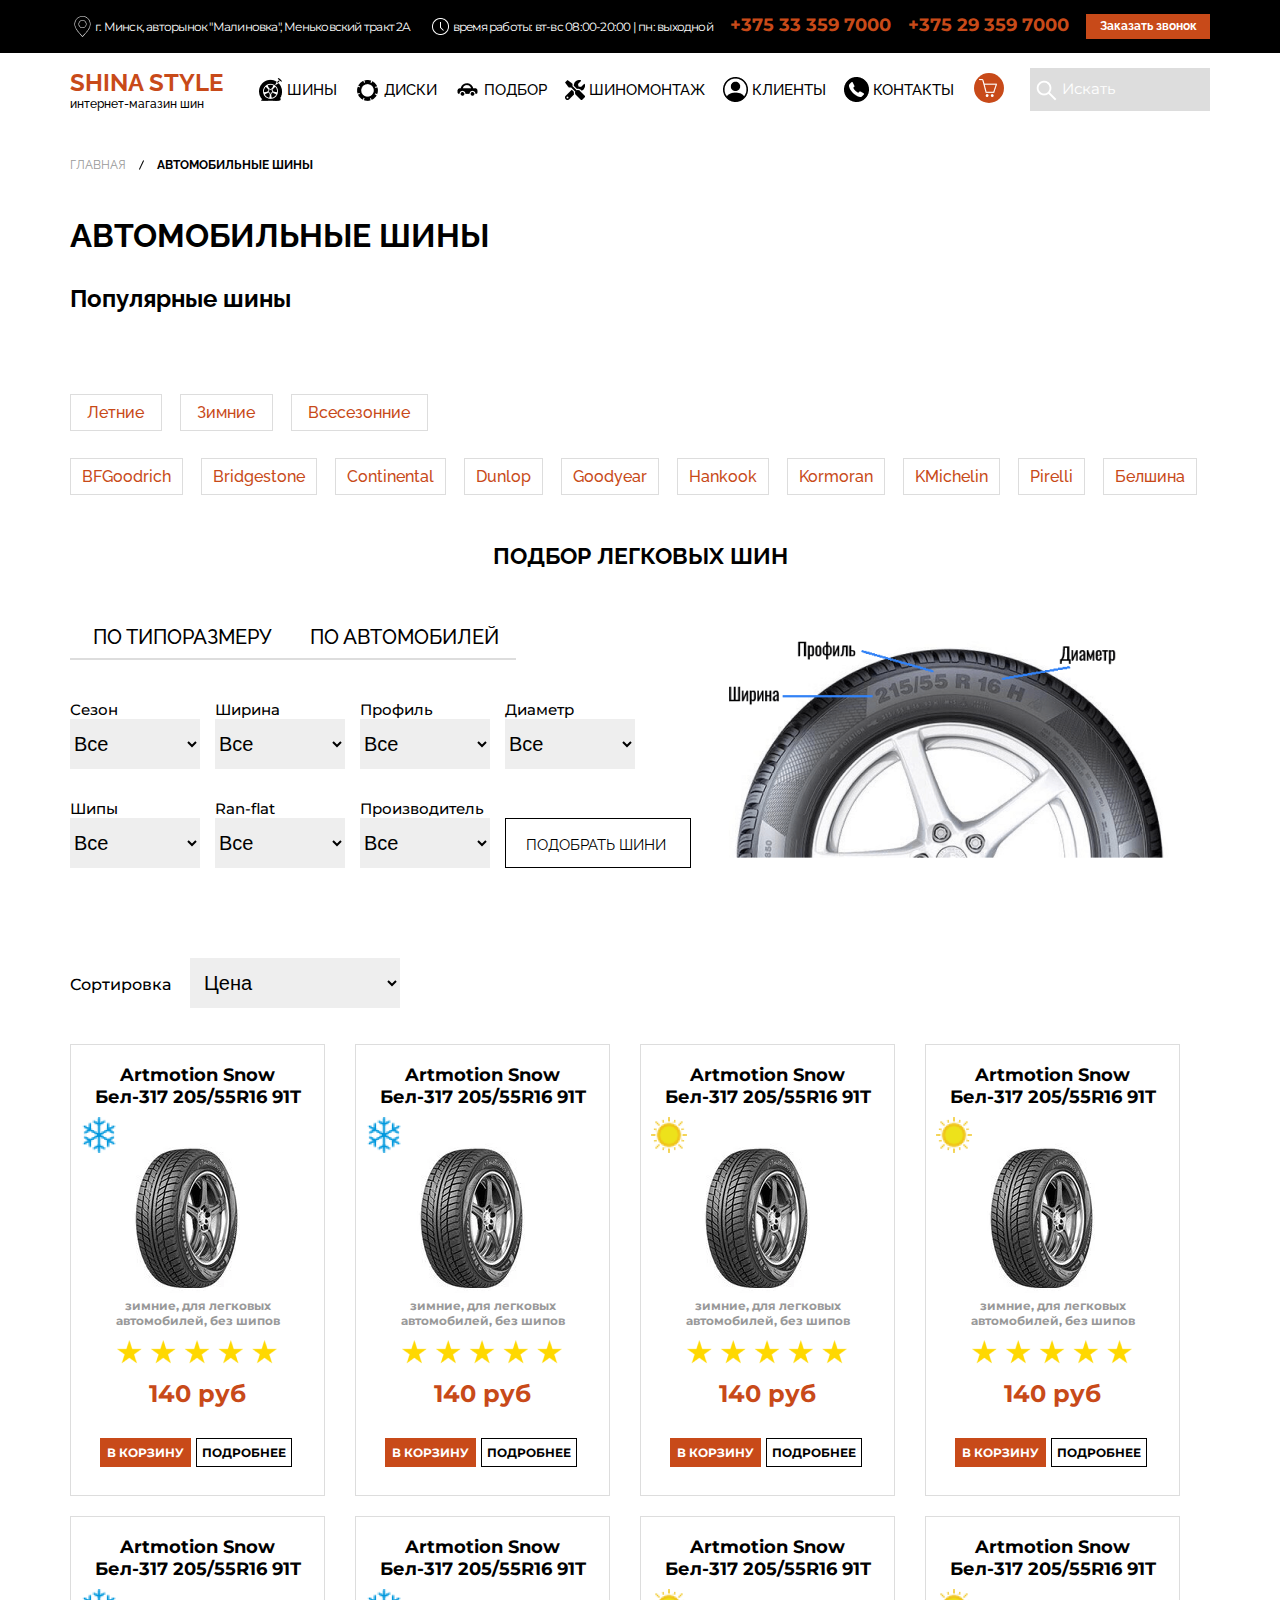
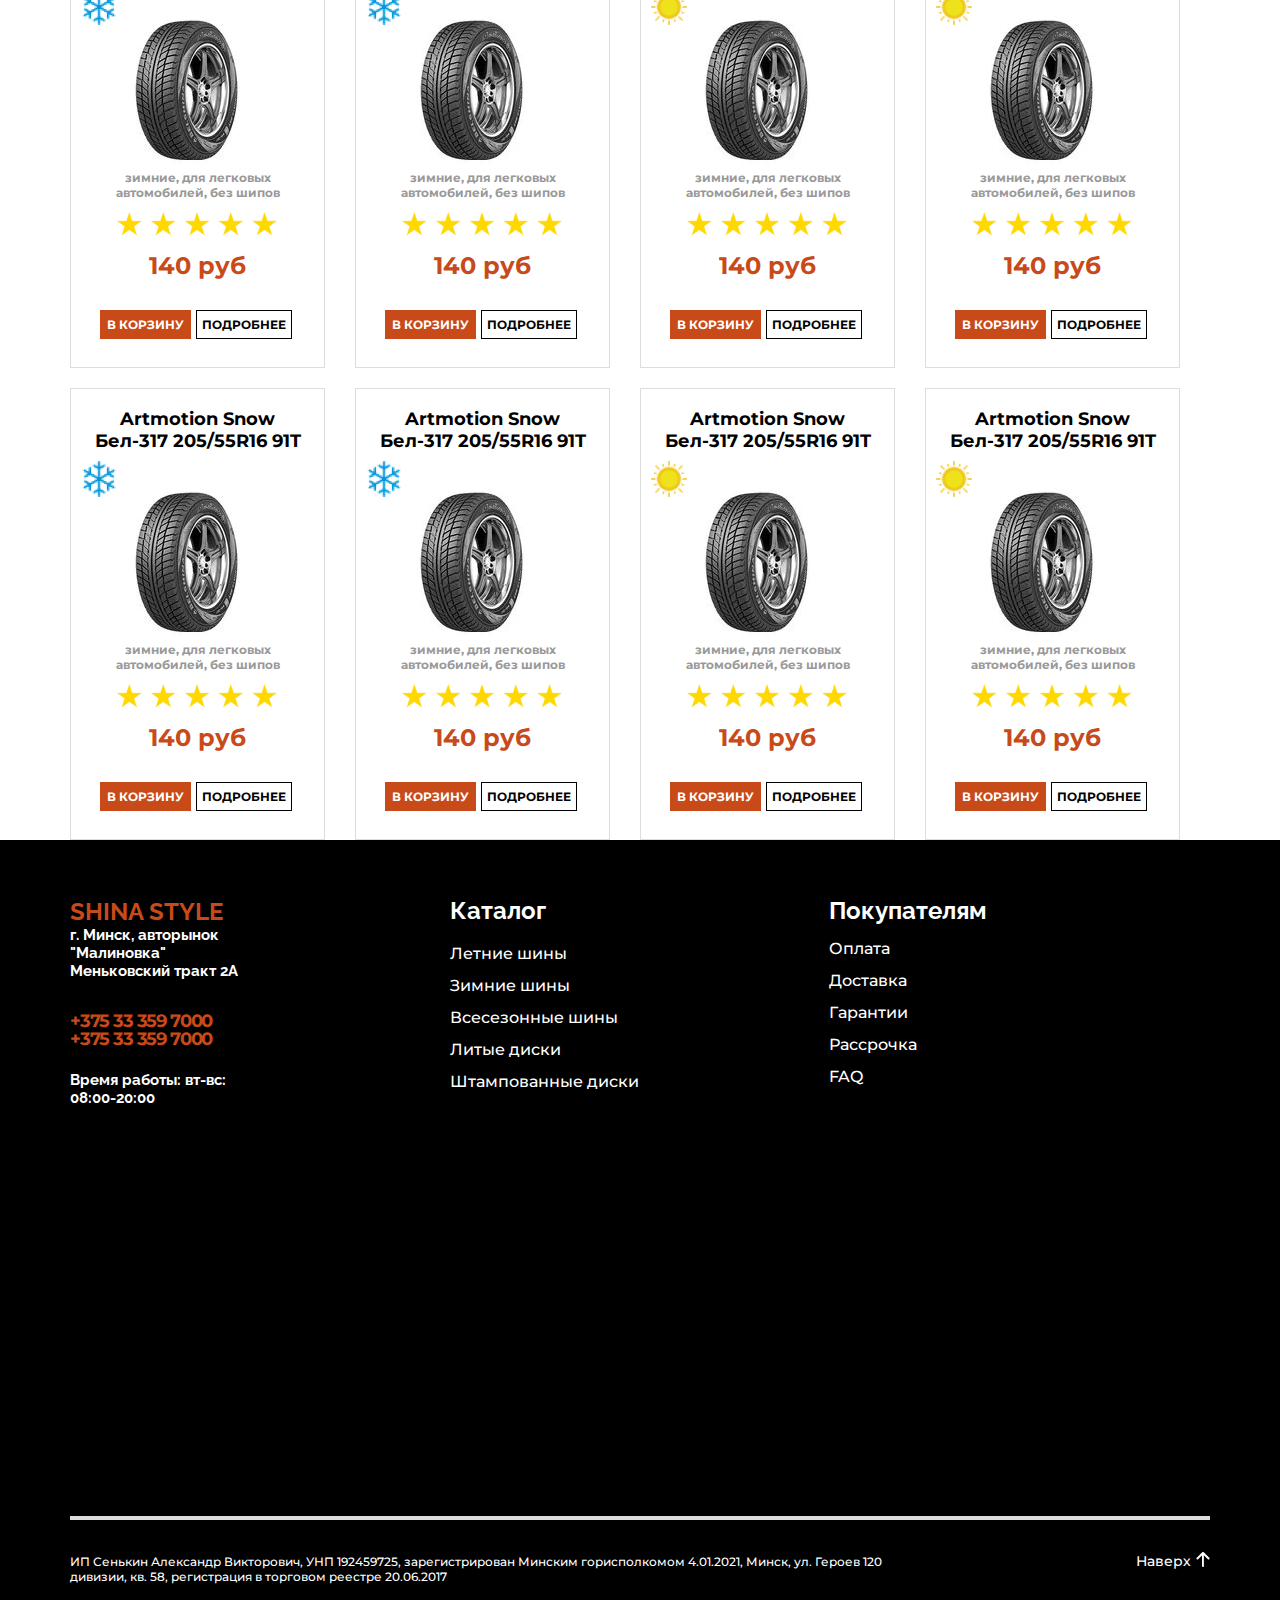
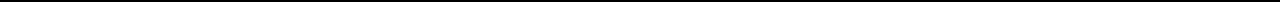
<file: tires.html>
<!DOCTYPE html>
<html lang="ne">
<head>
    <meta charset="UTF-8">
    <meta http-equiv="X-UA-Compatible" content="IE=edge">
    <meta name="viewport" content="width=device-width, initial-scale=1.0">
    <title>Shina style</title>
    <meta name="description" content="Shina">
    <meta name="keywords" content="Shina, style">
    <meta name="viewport" content="width=device-width, initial-scale=1, shrink-to-fit=no">
    <link rel="shortcut icon" href="assets/img/favicon.png" type="image.jpg">
    <link rel="apple-touch-icon" sizes="180x180" href="img/img-38.png">

    <meta property="og:title" content="Shina">
    <meta property="og:description" content="style">
    <meta property="og:tupe" content="article">
    <meta property="og:image" content="https://lh3.googleusercontent.com/M_JAHWxz-jDIy9E3qVuuCy6ND0x-JQBh5xpnyaT8LRW7vai0W4nMHmtM1vatLIjzwPycwMQ=s162">
    <meta property="og:site_name" content="Shina style">

    <link rel="preconnect" href="https://fonts.googleapis.com">
    <link rel="preconnect" href="https://fonts.gstatic.com" crossorigin>
    <link href="https://fonts.googleapis.com/css2?family=Montserrat:wght@400;500;700&family=Raleway:wght@500;700&display=swap" rel="stylesheet">

    

    <link rel="stylesheet" href="assets/css/main.css">   
</head>
<body>
    <div id='preloader'>
        <img src="assets/img/1493.gif" alt="preloader">
    </div>
    <div class="plank">
        <div class="container">
            <div class="set">
                <div class="card">
                    <img src="assets/img/img-1.png" alt="" class="img-1">
                    <p class="plank-text">г. Минск, авторынок "Малиновка", Меньковский тракт 2A</p>
                </div>
                <div class="time">
                    <img src="assets/img/img-2.png" alt="" class="img-1">
                    <p class="plank-text">время работы: вт-вс 08:00-20:00 | пн: выходной</p>
                </div>
                <a href="tel:375333597000" class="phone">+375 33 359 7000</a>
                <a href="tel:375293597000" class="phone">+375 29 359 7000</a>
                <div class="popup">
                    <div class="popup__container">
                        <span class="close">x</span>
                        <div class="popup__wrapper">
                            <div id="popup">
                                <h3 class=" title-form">Заказать обратный звонок</h3>
                                <form action="#" class="form"  id="form" method="post">
                                    <input type="text" placeholder="Имя" name="firstName" class="input-form" required>
                                    <input type="email" placeholder="E-mail" name="email" class="input-form" required>
                                    <input type="tel" placeholder="Телефон" name="phone" class="input-form" required>
                                    
                                    <!-- <input class="btn-form" type="submit"  rel="reg_form" value="Заказать звонок"/> -->
                                    <button class="btn-form">Заказать звонок</button>
                                </form>
                            </div>
                        </div>
                       <!--  <div class="reg_form">
                            <span class="home"></span>
                            <p class="popup_p">Отлично! Мы скоро вам перезвоним.</p>
                            <a class="close-form" href="#">Закрыть</a>
                              
                        </div> -->
                    </div>
                </div>
                <a href="#" class="phone-top">
                    Заказать звонок
                </a>
            </div>
        </div>
    </div>
    <header class="header" id="header">
	    <div class="container">
            <div class="kit">
                <div class="icon">
                    <a href="index.html" class="icon-first">SHINA STYLE</a>
                    <p class="icon-second">интернет-магазин шин</p>
                </div>
                <ul class="menu">
                    <li class="picture">
                        <img src="assets/img/img-3.png" alt="" class="picture__img">
                        <a href="tires.html" class="picture__text">шины</a>
                    </li>
                    <li class="picture">
                        <img src="assets/img/img-4.png" alt="" class="picture__img">
                        <a href="#" class="picture__text">диски</a>
                    </li>
                    <li class="picture">
                        <img src="assets/img/img-5.png" alt="" class="picture__img">
                        <a href="#" class="picture__text">подбор</a>
                    </li>
                    <li class="picture">
                        <img src="assets/img/img-6.png" alt="" class="picture__img">
                        <a href="#" class="picture__text">шиномонтаж</a>
                    </li>
                    <li class="picture">
                        <img src="assets/img/img-7.png" alt="" class="picture__img">
                        <a href="#" class="picture__text">клиенты</a>
                    </li>
                    <li class="picture">
                        <img src="assets/img/img-8.png" alt="" class="picture__img">
                        <a href="#" class="picture__text">контакты</a>
                    </li>
                </ul>
                <a href="#" class="basket">
                    <img src="assets/img/img-9.png" alt="" class="basket__img">
                </a>
                <div class="search">
                    <form>
                        <button type="submit"></button>
                        <input type="text" placeholder="Искать">
                        
                    </form>
                </div>
            </div>
        </div>
    </header>
    <section class="tires" id="tires">
        <div class="container">
            <ul class="breadcrumbs">
                <li>
                    <a href="index.html" class="breadcrumbs-not-active">Главная</a>
                </li>
                <li>
                    <a href="tires.html" class="breadcrumbs-active">АВТОМОБИЛЬНЫЕ ШИНЫ</a>
                </li>
            </ul>
            <h2 class="title tires-title">
                АВТОМОБИЛЬНЫЕ ШИНЫ
            </h2>
            <h3 class="tires-text">
                Популярные шины
            </h3>
            <div class="tires-btn-set-1">
                <div class="tires-btn-pane-1 ">
                    <a href="#" class=" tires-btn-text-1" >Летние</a>
                </div>
                <div class="tires-btn-pane-1">
                    <a href="#" class="tires-btn-text-1" >Зимние</a>
                </div>
                <div class="tires-btn-pane-1">
                    <a href="#" class="tires-btn-text-1" >Всесезонние</a>
                </div>
            </div>
            <div class="tires-btn-set-2">
                <div class="tires-btn-pane-2 ">
                    <a href="#" class=" tires-btn-text-2" >BFGoodrich</a>
                </div>
                <div class="tires-btn-pane-2">
                    <a href="#" class="tires-btn-text-2" > Bridgestone</a>
                </div>
                <div class="tires-btn-pane-2">
                    <a href="#" class="tires-btn-text-2" >Continental</a>
                </div>
                <div class="tires-btn-pane-2 ">
                    <a href="#" class=" tires-btn-text-2" >Dunlop</a>
                </div>
                <div class="tires-btn-pane-2">
                    <a href="#" class="tires-btn-text-2" > Goodyear</a>
                </div>
                <div class="tires-btn-pane-2">
                    <a href="#" class="tires-btn-text-2" >Hankook</a>
                </div>
                <div class="tires-btn-pane-2 ">
                    <a href="#" class=" tires-btn-text-2" >Kormoran</a>
                </div>
                <div class="tires-btn-pane-2 ">
                    <a href="#" class=" tires-btn-text-2" >KMichelin</a>
                </div>
                <div class="tires-btn-pane-2">
                    <a href="#" class="tires-btn-text-2" >Pirelli</a>
                </div>
                <div class="tires-btn-pane-2">
                    <a href="#" class="tires-btn-text-2" >Белшина</a>
                </div>
            </div>
            
        </div>

    </section>
    <section class="type" id="type">
        <div class="container">
            <h3 class="title-new">
                ПОДБОР ЛЕГКОВЫХ ШИН
            </h3>
            <div class="about">
                <p class="size">
                    ПО ТИПОРАЗМЕРУ
                </p>
                <p class="auto">
                    ПО АВТОМОБИЛЕЙ
                </p>
            </div>
            <div class="criterion-kit">
                <div class="criterion-top">
                    <div class="criterion-set">
                        <p class="criterion-title criterion-title-black">Сезон</p>
                        <select name="all-set" id="all-set-2">
                            <option selected value="all">Все</option>
                            <option value="volvo">Volvo</option>
                            <option value="saab">Saab</option>
                            <option value="mercedes">Mercedes</option>
                        </select>
                        
                    </div>
                    <div class="criterion-set">
                        <p class="criterion-title criterion-title-black">Ширина</p>
                        <select name="all-set" id="all-set-2">
                            <option selected value="all">Все</option>
                            <option value="125">125</option>
                            <option value="135">135</option>
                            <option value="145">145</option>
                            <option value="155">155</option>
                            <option value="165">165</option>
                            <option value="175">175</option>
                            <option value="185">185</option>
                            <option value="195">195</option>
                            <option value="205">205</option>
                            <option value="215">215</option>
                            <option value="225">225</option>
                            <option value="235">235</option>
                            <option value="245">245</option>
                            <option value="255">255</option>
                            <option value="262">262</option>
                            <option value="265">265</option>
                            <option value="275">275</option>
                            <option value="285">285</option>
                            <option value="295">295</option>
                            <option value="305">305</option>
                            <option value="315">315</option>
                            <option value="325">325</option>
                            <option value="355">355</option>
                            <option value="6.5">6.5</option>
                            <option value="7">7</option>
                            <option value="7.5">7.5</option>
                            <option value="8">8</option>
                            <option value="9">9</option>
                            <option value="9.5">9.5</option>
                            <option value="10.5">10.5</option>
                            <option value="30">30</option>
                            <option value="31">31</option>
                            <option value="32">32</option>
                            <option value="33">33</option>
                            <option value="35">35</option>
                        </select>
                        
                    </div>
                    <div class="criterion-set">
                        <p class="criterion-title criterion-title-black">Профиль</p>
                        <select name="all-set" id="all-set-2">
                            <option selected value="all">Все</option>
                            <option value="25">25</option>
                            <option value="30">30</option>
                            <option value="35">35</option>
                            <option value="40">40</option>
                            <option value="45">45</option>
                            <option value="50">50</option>
                            <option value="55">55</option>
                            <option value="60">60</option>
                            <option value="65">65</option>
                            <option value="70">70</option>
                            <option value="75">75</option>
                            <option value="80">80</option>
                            <option value="85">85</option>
                            <option value="90">90</option>
                            
                        </select>
                        
                    </div>
                    <div class="criterion-set">
                        <p class="criterion-title criterion-title-black">Диаметр</p>
                        <select name="all-set" id="all-set-2">
                            <option selected value="all">Все</option>
                            <option value="12">12</option>
                            <option value="12с">12с</option>
                            <option value="13">13</option>
                            <option value="13с">13с</option>
                            <option value="14">14</option>
                            <option value="14с">14с</option>
                            <option value="15">15</option>
                            <option value="15с">15с</option>
                            <option value="16">16</option>
                            <option value="16с">16с</option>
                            <option value="17">17</option>
                            <option value="17с">17с</option>
                            <option value="18">18</option>
                            <option value="19">19</option>
                            <option value="20">20</option>
                            <option value="21">21</option>
                            <option value="22">22</option>
                            <option value="23">23</option>
                            <option value="24">24</option>
                            <option value="31">31</option>
                        </select>
                        
                    </div>
                </div>
                <div class="criterion-bottom">  
                    <div class="criterion-set">
                        <p class="criterion-title criterion-title-black">Шипы</p>
                        <select name="all-set" id="all-set-2">
                            <option selected value="all">Все</option>
                            <option value="С шипами">С шипами</option>
                            <option value="без шипов">без шипов</option>
                            <option value="Возможность ошиповки">Возможность ошиповки</option>
                        </select>
                        
                    </div>
                    <div class="criterion-set">
                        <p class="criterion-title criterion-title-black">Ran-flat</p>
                        <select name="all-set" id="all-set-2">
                            <option selected value="all">Все</option>
                            <option value="Да">Да</option>
                            <option value="Нет">Нет</option>
                            
                        </select>
                        
                    </div>
                    <div class="criterion-set">
                        <p class="criterion-title criterion-title-black">Производитель</p>
                        <select name="all-set" id="all-set-2">
                            <option selected value="all">Все</option>
                            <option value="Accelera">Accelera</option>
                            <option value="Achilles">Achilles</option>
                            <option value="Aeolus">Aeolus</option>
                            <option value="Alliance">Alliance</option>
                            <option value="Altenzo">Altenzo</option>
                            <option value="Amberstone">Amberstone</option>
                            <option value="Amtel">Amtel</option>
                            <option value="Antares">Antares</option>
                            <option value="Aplus">Aplus</option>
                            <option value="Aufine">Aufine</option>
                            <option value="Austone">Austone</option>
                            <option value="Autogreen">Autogreen</option>
                            <option value="Autogrip">Autogrip</option>
                            <option value="Autostone">Autostone</option>
                            <option value="Avatyre">Avatyre</option>
                            <option value="Avon">Avon</option>
                            <option value="Barum">Barum</option>
                            <option value="BFGoodrich">BFGoodrich</option>
                            <option value="BKT">BKT</option>
                            <option value="Blacklion">Blacklion</option>
                            <option value="Blackstone">Blackstone</option>
                            <option value="Bontyre">Bontyre</option>
                            <option value="Boto">Boto</option>
                            <option value="Bridgestone">Bridgestone</option>
                            <option value="Ceat">Ceat</option>
                            <option value="Chengshan">Chengshan</option>
                            <option value="Comforser">Comforser</option>
                            <option value="Compasal">Compasal</option>
                            <option value="Constancy">Constancy</option>
                            <option value="Continental">Continental</option>
                            <option value="Contyre">Contyre</option>
                            <option value="Cooper">Cooper</option>
                            <option value="Cordiant">Cordiant</option>
                            <option value="Crossleader">Crossleader</option>
                            <option value="Cultor">Cultor</option>
                            <option value="Daewoo">Daewoo</option>
                            <option value="Davanti">Davanti</option>
                            <option value="Dayton">Dayton</option>
                            <option value="Dean">Dean</option>
                            <option value="Debica">Debica</option>
                            <option value="Deestone">Deestone</option>
                            <option value="Delinte">Delinte</option>
                            <option value="Diplomat">Diplomat</option>
                            <option value="DMACK">DMACK</option>
                            <option value="Double Coin">Double Coin</option>
                            <option value="DoubleStar">DoubleStar</option>
                            <option value="Dunlop">Dunlop</option>
                            <option value="Effiplus">Effiplus</option>
                            <option value="Evergreen">Evergreen</option>
                            <option value="Falken">Falken</option>
                            <option value="Farroad">Farroad</option>
                            <option value="Federal">Federal</option>
                            <option value="Firemax">Firemax</option>
                            <option value="Firestone">Firestone</option>
                            <option value="Formula">Formula</option>
                            <option value="Fortuna">Fortuna</option>
                            <option value="Fortunе">Fortunе</option>
                            <option value="Fulda">Fulda</option>
                            <option value="Galaxy">Galaxy</option>
                            <option value="General">General</option>
                            <option value="Gislaved">Gislaved</option>
                            <option value="Goodride">Goodride</option>
                            <option value="Goodyear">Goodyear</option>
                            <option value="Gremax">Gremax</option>
                            <option value="Grenlander">Grenlander</option>
                            <option value="Gripmax">Gripmax</option>
                            <option value="GT Radial">GT Radial</option>
                            <option value="GTK">GTK</option>
                            <option value="Haida">Haida</option>
                            <option value="Hankook">Hankook</option>
                            <option value="Headway">Headway</option>
                            <option value="Hercules">Hercules</option>
                            <option value="HI FLY">HI FLY</option>
                            <option value="Horizon">Horizon</option>
                            <option value="Imperial">Imperial</option>
                            <option value="Infinity">Infinity</option>
                            <option value="Interstate">Interstate</option>
                            <option value="Invovic">Invovic</option>
                            <option value="JINYU">JINYU</option>
                            <option value="Kabat">Kabat</option>
                            <option value="KAMA">KAMA</option>
                            <option value="Kapsen">Kapsen</option>
                            <option value="Kelly">Kelly</option>
                            <option value="KENDA">KENDA</option>
                            <option value="Kinforest">Kinforest</option>
                            <option value="Kingrun">Kingrun</option>
                            <option value="Kingstar">Kingstar</option>
                            <option value="Kleber">Kleber</option>
                            <option value="Kormoran">Kormoran</option>
                            <option value="Kumho">Kumho</option>
                            <option value="Landsail">Landsail</option>
                            <option value="Lanvigator">Lanvigator</option>
                            <option value="Lassa">Lassa</option>
                            <option value="Laufenn">Laufenn</option>
                            <option value="LEAO">LEAO</option>
                            <option value="Lexani">Lexani</option>
                            <option value="LingLong">LingLong</option>
                            <option value="Long March">Long March</option>
                            <option value="Luxxan">Luxxan</option>
                            <option value="Marshal">Marshal</option>
                            <option value="Matador">Matador</option>
                            <option value="Maxtrek">Maxtrek</option>
                            <option value="Maxxis">Maxxis</option>
                            <option value="Mazzini">Mazzini</option>
                            <option value="Mentor">Mentor</option>
                            <option value="Michelin">Michelin</option>
                            <option value="Minerva">Minerva</option>
                            <option value="Mirage">Mirage</option>
                            <option value="Mitas">Mitas</option>
                            <option value="Momo">Momo</option>
                            <option value="Nankang">Nankang</option>
                            <option value="Nereus">Nereus</option>
                            <option value="Nexen">Nexen</option>
                            <option value="Nitto">Nitto</option>
                            <option value="Nokian">Nokian</option>
                            <option value="Nordexx">Nordexx</option>
                            <option value="Nortec">Nortec</option>
                            <option value="Orium">Orium</option>
                            <option value="Otani">Otani</option>
                            <option value="Ovation">Ovation</option>
                            <option value="Ozka">Ozka</option>
                            <option value="Petlas">Petlas</option>
                            <option value="Pirelli">Pirelli</option>
                            <option value="PointS">PointS</option>
                            <option value="Premiorri">Premiorri</option>
                            <option value="Presa">Presa</option>
                            <option value="Radar">Radar</option>
                            <option value="Riken">Riken</option>
                            <option value="Roadlux">Roadlux</option>
                            <option value="Roadstone">Roadstone</option>
                            <option value="Rockstone">Rockstone</option>
                            <option value="Rosava">Rosava</option>
                            <option value="Rotalla">Rotalla</option>
                            <option value="Sailun">Sailun</option>
                            <option value="Satoya">Satoya</option>
                            <option value="Sava">Sava</option>
                            <option value="Semperit">Semperit</option>
                            <option value="Silverstone">Silverstone</option>
                            <option value="Speedways">Speedways</option>
                            <option value="Sportiva">Sportiva</option>
                            <option value="Starfire">Starfire</option>
                            <option value="Starmaxx">Starmaxx</option>
                            <option value="Sumitomo">Sumitomo</option>
                            <option value="Sumo Firenza">Sumo Firenza</option>
                            <option value="Sunitrac">Sunitrac</option>
                            <option value="Sunny">Sunny</option>
                            <option value="Sunwide">Sunwide</option>
                            <option value="Superia">Superia</option>
                            <option value="Syron">Syron</option>
                            <option value="Taurus">Taurus</option>
                            <option value="Tegrys">Tegrys</option>
                            <option value="Tigar">Tigar</option>
                            <option value="Titan">Titan</option>
                            <option value="Toledo">Toledo</option>
                            <option value="Torque">Torque</option>
                            <option value="Toyo">Toyo</option>
                            <option value="Tracmax">Tracmax</option>
                            <option value="Trayal">Trayal</option>
                            <option value="Trelleborg">Trelleborg</option>
                            <option value="Triangle">Triangle</option>
                            <option value="Tristar">Tristar</option>
                            <option value="Tunga">Tunga</option>
                            <option value="TyRex">TyRex</option>
                            <option value="Uniroyal">Uniroyal</option>
                            <option value="Viatti">Viatti</option>
                            <option value="VIKING">VIKING</option>
                            <option value="Vredestein">Vredestein</option>
                            <option value="Wanli">Wanli</option>
                            <option value="WestLake">WestLake</option>
                            <option value="Windforce">Windforce</option>
                            <option value="Windpower">Windpower</option>
                            <option value="Yokohama">Yokohama</option>
                            <option value="Zeetex">Zeetex</option>
                            <option value="Zeta">Zeta</option>
                            <option value="АШК">АШК</option>
                            <option value="Белшина">Белшина</option>
                            <option value="Волтайр">Волтайр</option>
                            <option value="ВШЗ">ВШЗ</option>
                            <option value="КШЗ">КШЗ</option>
                            <option value="Омскшина">Омскшина</option>
                            <option value="4 Racing">4 Racing</option>
                            <option value="4GO">4GO</option>
                            <option value="Accuride">Accuride</option>
                            <option value="ADR">ADR</option>
                            <option value="Advanti">Advanti</option>
                            <option value="AEZ">AEZ</option>
                            <option value="Alcasta">Alcasta</option>
                            <option value="Alutec">Alutec</option>
                            <option value="Antera">Antera</option>
                            <option value="Anzio">Anzio</option>
                            <option value="Arivo">Arivo</option>
                            <option value="ASW">ASW</option>
                            <option value="ATS">ATS</option>
                            <option value="AUTEC">AUTEC</option>
                            <option value="BBS">BBS</option>
                            <option value="Beyern">Beyern</option>
                            <option value="Black Rhino">Black Rhino</option>
                            <option value="Borbet">Borbet</option>
                            <option value="Carwel">Carwel</option>
                            <option value="Cross Street">Cross Street</option>
                            <option value="D&P">D&P</option>
                            <option value="DeCORSA">DeCORSA</option>
                            <option value="Devino">Devino</option>
                            <option value="Dezent">Dezent</option>
                            <option value="Disla">Disla</option>
                            <option value="DLW">DLW</option>
                            <option value="Dotz">Dotz</option>
                            <option value="Enkei">Enkei</option>
                            <option value="ENZO">ENZO</option>
                            <option value="Eta Beta">Eta Beta</option>
                            <option value="Eurodisk">Eurodisk</option>
                            <option value="Fondmetal">Fondmetal</option>
                            <option value="Forzza">Forzza</option>
                            <option value="FR Design">FR Design</option>
                            <option value="Hankook">Hankook</option>
                            <option value="Hartung">Hartung</option>
                            <option value="iFree">iFree</option>
                            <option value="J&L Racing">J&L Racing</option>
                            <option value="Jaguar">Jaguar</option>
                            <option value="Jantsa">Jantsa</option>
                            <option value="K&K">K&K</option>
                            <option value="K7">K7</option>
                            <option value="KFZ">KFZ</option>
                            <option value="Konig">Konig</option>
                            <option value="Kosei">Kosei</option>
                            <option value="Kronpriz">Kronpriz</option>
                            <option value="Kyowa">Kyowa</option>
                            <option value="Land Rover">Land Rover</option>
                            <option value="LegeArtis">LegeArtis</option>
                            <option value="LS">LS</option>
                            <option value="Magnetto Wheels">Magnetto Wheels</option>
                            <option value="MAK">MAK</option>
                            <option value="Matrix">Matrix</option>
                            <option value="Mefro">Mefro</option>
                            <option value="MEGA Wheels">MEGA Wheels</option>
                            <option value="Megami">Megami</option>
                            <option value="Mercedes-Benz">Mercedes-Benz</option>
                            <option value="Neo">Neo</option>
                            <option value="Next">Next</option>
                            <option value="NIKOwheels">NIKOwheels</option>
                            <option value="Nitro">Nitro</option>
                            <option value="NZ">NZ</option>
                            <option value="ORW">ORW</option>
                            <option value="OZ Racing">OZ Racing</option>
                            <option value="Patron">Patron</option>
                            <option value="PDW">PDW</option>
                            <option value="Predator">Predator</option>
                            <option value="Prestigio">Prestigio</option>
                            <option value="Proma">Proma</option>
                            <option value="Protech">Protech</option>
                            <option value="R-Steel">R-Steel</option>
                            <option value="R-Zone">R-Zone</option>
                            <option value="RaceReady">RaceReady</option>
                            <option value="Racing Line">Racing Line</option>
                            <option value="Radius">Radius</option>
                            <option value="Remain">Remain</option>
                            <option value="Renault">Renault</option>
                            <option value="Replay">Replay</option>
                            <option value="RepliKey">RepliKey</option>
                            <option value="Rial">Rial</option>
                            <option value="RONER">RONER</option>
                            <option value="RR">RR</option>
                            <option value="RW">RW</option>
                            <option value="Sant">Sant</option>
                            <option value="SDT">SDT</option>
                            <option value="SKAD">SKAD</option>
                            <option value="Stark">Stark</option>
                            <option value="Steger">Steger</option>
                            <option value="TechLine">TechLine</option>
                            <option value="Top Driver">Top Driver</option>
                            <option value="TREBL">TREBL</option>
                            <option value="TSW">TSW</option>
                            <option value="ULK">ULK</option>
                            <option value="Venti">Venti</option>
                            <option value="Volkswagen">Volkswagen</option>
                            <option value="Vossen">Vossen</option>
                            <option value="WSP Italy">WSP Italy</option>
                            <option value="X-RACE">X-RACE</option>
                            <option value="X'trike">X'trike</option>
                            <option value="Yokatta Rays">Yokatta Rays</option>
                            <option value="YST">YST</option>
                            <option value="Zepp">Zepp</option>
                            <option value="Вектор">Вектор</option>
                            <option value="ТЗСК">ТЗСК</option>
                            <option value="Apollo">Apollo</option>
                            <option value="Arrivo">Arrivo</option>
                            <option value="Magnetto">Magnetto</option>
                        </select>
                        
                    </div>
                    
                    <a href="#" class="scan scan-2">ПОДОБРАТЬ ШИНИ</a>
                </div>
                <img src="assets/img/img-40.png" alt="" class="criterion-img">   
            </div>
        </div>
    </section>

    <section class="item" id="item">
        <div class="container">
            <div class="price">
                <label class="price-title">Сортировка</label >
                <select name="price-set" id="price-set">
                    <option selected value="price">Цена</option>
                    <option value="name">Название</option>
                    <option value="datd">Дата</option>
                    <option value="popular">Популярность</option>
                    <option value="Preinstalled">Предустановленная</option>
                </select>
            </div>
            <div class="cart-set">
                <div class="cart">
                    <h4 class="cart-title">
                        Artmotion Snow Бел-317 205/55R16 91T
                    </h4>
                    <img src="assets/img/img-11.png" alt="" class="cart-season">
                    <img src="assets/img/img-14.png" alt="" class="cart-item">
                    <p class="cart-text">
                        зимние, для легковых автомобилей, без шипов			
                    </p>
                    <img src="assets/img/img-13.png" alt="" class="cart-star">
                    <p class="cart-price">
                        140 руб
                    </p>
                    <div class="shop">
                        <a href="#" class="btn">В КОРЗИНУ</a>
                        <a href="#" class="informaton">ПОДРОБНЕЕ</a>
                    </div>
                </div>
                <div class="cart">
                    <h4 class="cart-title">
                        Artmotion Snow Бел-317 205/55R16 91T
                    </h4>
                    <img src="assets/img/img-11.png" alt="" class="cart-season">
                    <img src="assets/img/img-14.png" alt="" class="cart-item">
                    <p class="cart-text">
                        зимние, для легковых автомобилей, без шипов			
                    </p>
                    <img src="assets/img/img-13.png" alt="" class="cart-star">
                    <p class="cart-price">
                        140 руб
                    </p>
                    <div class="shop">
                        <a href="#" class="btn">В КОРЗИНУ</a>
                        <a href="#" class="informaton">ПОДРОБНЕЕ</a>
                    </div>
                </div>
                <div class="cart">
                    <h4 class="cart-title">
                        Artmotion Snow Бел-317 205/55R16 91T
                    </h4>
                    <img src="assets/img/img-12.png" alt="" class="cart-season">
                    <img src="assets/img/img-14.png" alt="" class="cart-item">
                    <p class="cart-text">
                        зимние, для легковых автомобилей, без шипов			
                    </p>
                    <img src="assets/img/img-13.png" alt="" class="cart-star">
                    <p class="cart-price">
                        140 руб
                    </p>
                    <div class="shop">
                        <a href="#" class="btn">В КОРЗИНУ</a>
                        <a href="#" class="informaton">ПОДРОБНЕЕ</a>
                    </div>
                </div>
                <div class="cart">
                    <h4 class="cart-title">
                        Artmotion Snow Бел-317 205/55R16 91T
                    </h4>
                    <img src="assets/img/img-12.png" alt="" class="cart-season">
                    <img src="assets/img/img-14.png" alt="" class="cart-item">
                    <p class="cart-text">
                        зимние, для легковых автомобилей, без шипов			
                    </p>
                    <img src="assets/img/img-13.png" alt="" class="cart-star">
                    <p class="cart-price">
                        140 руб
                    </p>
                    <div class="shop">
                        <a href="#" class="btn">В КОРЗИНУ</a>
                        <a href="#" class="informaton">ПОДРОБНЕЕ</a>
                    </div>
                </div>
                <div class="cart">
                    <h4 class="cart-title">
                        Artmotion Snow Бел-317 205/55R16 91T
                    </h4>
                    <img src="assets/img/img-11.png" alt="" class="cart-season">
                    <img src="assets/img/img-14.png" alt="" class="cart-item">
                    <p class="cart-text">
                        зимние, для легковых автомобилей, без шипов			
                    </p>
                    <img src="assets/img/img-13.png" alt="" class="cart-star">
                    <p class="cart-price">
                        140 руб
                    </p>
                    <div class="shop">
                        <a href="#" class="btn">В КОРЗИНУ</a>
                        <a href="#" class="informaton">ПОДРОБНЕЕ</a>
                    </div>
                </div>
                <div class="cart">
                    <h4 class="cart-title">
                        Artmotion Snow Бел-317 205/55R16 91T
                    </h4>
                    <img src="assets/img/img-11.png" alt="" class="cart-season">
                    <img src="assets/img/img-14.png" alt="" class="cart-item">
                    <p class="cart-text">
                        зимние, для легковых автомобилей, без шипов			
                    </p>
                    <img src="assets/img/img-13.png" alt="" class="cart-star">
                    <p class="cart-price">
                        140 руб
                    </p>
                    <div class="shop">
                        <a href="#" class="btn">В КОРЗИНУ</a>
                        <a href="#" class="informaton">ПОДРОБНЕЕ</a>
                    </div>
                </div>
                <div class="cart">
                    <h4 class="cart-title">
                        Artmotion Snow Бел-317 205/55R16 91T
                    </h4>
                    <img src="assets/img/img-12.png" alt="" class="cart-season">
                    <img src="assets/img/img-14.png" alt="" class="cart-item">
                    <p class="cart-text">
                        зимние, для легковых автомобилей, без шипов			
                    </p>
                    <img src="assets/img/img-13.png" alt="" class="cart-star">
                    <p class="cart-price">
                        140 руб
                    </p>
                    <div class="shop">
                        <a href="#" class="btn">В КОРЗИНУ</a>
                        <a href="#" class="informaton">ПОДРОБНЕЕ</a>
                    </div>
                </div>
                <div class="cart">
                    <h4 class="cart-title">
                        Artmotion Snow Бел-317 205/55R16 91T
                    </h4>
                    <img src="assets/img/img-12.png" alt="" class="cart-season">
                    <img src="assets/img/img-14.png" alt="" class="cart-item">
                    <p class="cart-text">
                        зимние, для легковых автомобилей, без шипов			
                    </p>
                    <img src="assets/img/img-13.png" alt="" class="cart-star">
                    <p class="cart-price">
                        140 руб
                    </p>
                    <div class="shop">
                        <a href="#" class="btn">В КОРЗИНУ</a>
                        <a href="#" class="informaton">ПОДРОБНЕЕ</a>
                    </div>
                </div>
                <div class="cart">
                    <h4 class="cart-title">
                        Artmotion Snow Бел-317 205/55R16 91T
                    </h4>
                    <img src="assets/img/img-11.png" alt="" class="cart-season">
                    <img src="assets/img/img-14.png" alt="" class="cart-item">
                    <p class="cart-text">
                        зимние, для легковых автомобилей, без шипов			
                    </p>
                    <img src="assets/img/img-13.png" alt="" class="cart-star">
                    <p class="cart-price">
                        140 руб
                    </p>
                    <div class="shop">
                        <a href="#" class="btn">В КОРЗИНУ</a>
                        <a href="#" class="informaton">ПОДРОБНЕЕ</a>
                    </div>
                </div>
                <div class="cart">
                    <h4 class="cart-title">
                        Artmotion Snow Бел-317 205/55R16 91T
                    </h4>
                    <img src="assets/img/img-11.png" alt="" class="cart-season">
                    <img src="assets/img/img-14.png" alt="" class="cart-item">
                    <p class="cart-text">
                        зимние, для легковых автомобилей, без шипов			
                    </p>
                    <img src="assets/img/img-13.png" alt="" class="cart-star">
                    <p class="cart-price">
                        140 руб
                    </p>
                    <div class="shop">
                        <a href="#" class="btn">В КОРЗИНУ</a>
                        <a href="#" class="informaton">ПОДРОБНЕЕ</a>
                    </div>
                </div>
                <div class="cart">
                    <h4 class="cart-title">
                        Artmotion Snow Бел-317 205/55R16 91T
                    </h4>
                    <img src="assets/img/img-12.png" alt="" class="cart-season">
                    <img src="assets/img/img-14.png" alt="" class="cart-item">
                    <p class="cart-text">
                        зимние, для легковых автомобилей, без шипов			
                    </p>
                    <img src="assets/img/img-13.png" alt="" class="cart-star">
                    <p class="cart-price">
                        140 руб
                    </p>
                    <div class="shop">
                        <a href="#" class="btn">В КОРЗИНУ</a>
                        <a href="#" class="informaton">ПОДРОБНЕЕ</a>
                    </div>
                </div>
                <div class="cart">
                    <h4 class="cart-title">
                        Artmotion Snow Бел-317 205/55R16 91T
                    </h4>
                    <img src="assets/img/img-12.png" alt="" class="cart-season">
                    <img src="assets/img/img-14.png" alt="" class="cart-item">
                    <p class="cart-text">
                        зимние, для легковых автомобилей, без шипов			
                    </p>
                    <img src="assets/img/img-13.png" alt="" class="cart-star">
                    <p class="cart-price">
                        140 руб
                    </p>
                    <div class="shop">
                        <a href="#" class="btn">В КОРЗИНУ</a>
                        <a href="#" class="informaton">ПОДРОБНЕЕ</a>
                    </div>
                </div>
            </div>
        </div>
    </section>

    <footer class="footer" id="footer">
        <div class="container">
            <div class="shina-set">
                <div class="shina">
                    <a href="#" class="shina-title">
                        SHINA STYLE
                    </a>
                    <div class="shina-text-1">
                        г. Минск, авторынок "Малиновка"
                        Меньковский тракт 2А
                    </div>
                    <a href="tel:375333597000" class=" phone shina-phone">
                        +375 33 359 7000
                    </a>
                    <a href="tel:375333597000" class="phone shina-phone">
                        +375 33 359 7000
                    </a>
                    <div class="shina-text-2">
                        Время работы:
                        вт-вс: 08:00-20:00
                    </div>
                </div>
                <div class="catalog">
                    <h3 class="catalog-title">
                        Каталог
                    </h3>
                    <a href="#" class="catalog-text">
                        Летние шины
                    </a>
                    <a href="#" class="catalog-text">
                        Зимние шины
                    </a>
                    <a href="#" class="catalog-text">
                        Всесезонные шины
                    </a>
                    <a href="#" class="catalog-text">
                        Литые диски
                    </a>
                    <a href="#" class="catalog-text">
                        Штампованные диски
                    </a>
                </div>
                <div class="buyers">
                    <h3 class="buyers-title">
                        Покупателям
                    </h3>
                    <a href="#" class="buyers-text">
                        Оплата
                    </a>
                    <a href="#" class="buyers-text">
                        Доставка
                    </a>
                    <a href="#" class="buyers-text">
                        Гарантии
                    </a>
                    <a href="#" class="buyers-text">
                        Рассрочка
                    </a>
                    <a href="#" class="buyers-text">
                        FAQ
                    </a>
                </div>
            </div>
            <iframe src="https://www.google.com/maps/embed?pb=!1m18!1m12!1m3!1d1176.6818015086342!2d27.420678308358678!3d53.85418207710296!2m3!1f0!2f0!3f0!3m2!1i1024!2i768!4f13.1!3m3!1m2!1s0x46dbdba8a8fcc9db%3A0x3d9de6f00aa7d2f!2z0KjQuNC90LAg0KHRgtCw0LnQuw!5e0!3m2!1sru!2sua!4v1666883617875!5m2!1sru!2sua" width="1140" height="324" style="border:0;" allowfullscreen="" loading="lazy" referrerpolicy="no-referrer-when-downgrade"></iframe>
            <div class="line"></div>
            <div class="description-set">
                <p class="description">
                    ИП Сенькин Александр Викторович, УНП 192459725, зарегистрирован Минским горисполкомом 4.01.2021, Минск, ул. Героев 120 дивизии, кв. 58, регистрация в торговом реестре 20.06.2017
                </p>
                <div class="description-up">
                    <a href="#" class="description-text">
                        Наверх
                    </a>
                    <a href="#">
                        <img src="assets/img/img-27.png" alt="" class="description-icon">
                    </a>
                </div>
            </div>
        </div>
    </footer>
    
    <script src="assets/js/jquery-3.6.1.min.js"></script>
    <script src="assets/js/jquery.validate.min.js"></script>

    <script src="assets/js/main.js"></script>
</body>
</html>
</file>
<file: assets/css/main.css>
body{
    font-family: 'Montserrat', sans-serif;
    font-family: 'Raleway', sans-serif;
    font-size: 20px;
    color: #000000;
    margin: 0;
    font-weight: 500;
}
:active, :hover, :focus {
    outline: 0;
    outline-offset: 0;
}
*{
    box-sizing: border-box;
    text-decoration: none;
}
.container{
    width: 1140px;
    margin: 0 auto ;
}
h1,h2,h3,h4,h5,h6{
    padding: 0;
    margin: 0;
    font-weight: 700;
    line-height: 1.2em;    
    color: #000000;
}
ul,li{
    display: block;
    padding: 0;
    margin: 0; 
}
p{
    margin: 0;
}
#preloader {
    position: fixed;
    top: 0;
    left: 0;
    width: 100%;
    height: 100%;
    display: flex;
    align-items: center;
    justify-content: center;
    background: #ffffff;
}
.plank{
    background: #000000;
    padding: 14px 0
}
.phone-top{
    font-weight: 700;
    font-size: 12px;
    color: #FFFFFF;
    padding: 5px 13px 6px 14px;
    background: #C84A19;
    align-items: center;
    justify-content: center;
}
.phone-top:hover{
    background: #e9581f;
}
#popup {
    display: none;
    animation-duration: 1.5s;
    animation-fill-mode: both;
}
  
#popup.open {
    display: block;
}
  
.popup {
    position: fixed;
    width: 100%;
    height: 100%;
    top: 0;
    left: 0;
    background: rgba(227, 104, 56, 0.5);
    transition: all 0.5s ease;
    display: none;
    z-index: 2;
}
.popup_open {
    display: block;
}
.popup_open-2 {
    display: block;
}  
.popup__container {
    position: absolute;
    width: 491px;
    height: 503px;
    left: 50%;
    top: 50%;
    transform: translate(-50%, -50%);
    background: #fff;

}
.title-form{
    font-size: 25px;
    margin:  0 auto;
    font-weight: 500;    
}

.input-form{ 
    font-weight: 500;
    font-size: 16px;
    margin-top: 35px;
    border-top: 1px;
    border-right: 1px;
    border-left: 1px;
    width: 368px;
    height: 39px;

    background-color: #ffffff00;
    
} 
.close {
    color: #aaa;
    float: right;
    font-size: 28px;
    margin-right: 20px;
    margin-top: 10px;
}
.close:hover,
.close:focus {
    
    color: black;
    text-decoration: none;
    cursor: pointer;
}
.btn-form{
    width: 351px;
    height: 68px;
    border: none;
    background: #E36838;
    margin-top: 35px;
    cursor: pointer;
    font-weight: 400;
    font-size: 17px;
    color: #FFFFFF;
}
.popup__wrapper {
    padding: 60px 70px;
}
/* .reg_form{
    position: fixed;
    width: 100%;
    height: 100%;
    top: 0;
    left: 0;
    background: rgba(227, 104, 56, 0.5);
    transition: all 0.5s ease;
    display: none;
    z-index: 2;
}
.popup_p{
    padding-top: 70px;
    padding-left: 70px;
    font-size: 25px;
}
.close-form{
    width: 168px;
    height: 68px;
    border: 1px solid #C84A19;
    color: #C84A19;
    font-weight: 400;
    font-size: 17px;
    text-align: center;
    padding: 22px 50px;
    display: block;
    margin-left: 216px;
    margin-top: 35px;
} */
.set{
    display: flex;
    justify-content: space-between;
}
.card{
    display: flex;
    align-items: center;
}
.time{
    display: flex;
    align-items: center;
}
.plank-text{
    font-family: 'Montserrat';
    font-weight: 400;
    font-size: 12px;
    letter-spacing: -0.065em;
    color: #FFFFFF;
}
.phone{
    font-family: 'Montserrat';
    font-weight: 700;
    font-size: 18px;
    height: 18px;
    
    color: #C84A19;
}
.header{
    padding: 15px 0;
}
.icon{
    flex-direction: column;
    align-items: center;
    margin-right: 30px;
}
.icon-first{
    font-weight: 700;
    font-size: 24px;
    color: #C84A19;
}
.icon-second{
    font-size: 12px;
    color: #000000;
}
.picture{
    display: flex;
    align-items: center;
    padding-right: 13px;
    padding-left: 5px;
}
.picture:active{
    background: #C84A19;
}
.picture__text{
    font-size: 15px;
    text-transform: uppercase;
    color: #000000;
}
.picture__text:active{
    font-size: 15px;
    color: #000000;
}
.kit{
    display: flex;
}
.menu{
    display: flex;
}
.picture__img{
    margin-right: 4px;
}
.basket{
    padding: 5px;
    margin-top: 5px;
    width: 30px;
    height: 30px;
    background: #C84A19;
    border-radius: 20px;
    margin-left: 7px;
}
.basket__img{
    width: 18px;
    height: 18px;
}
.search{
    display: flex;
}
.search{
    background: #DDDDDD;
    margin-left: auto;
}
.search input, .search button {
  outline: none;
  font-size: 15px;
  
  font-family: 'Montserrat';
  color: #fff;
  background: transparent;
  border: none;
}
.search input {
    width: 150px;
    height: 40px;
}
.search input::placeholder {
    color: #FFFFFF;
}
.search button {
    width: 25px;
    height: 25px;
    position: relative;
    top: 8px;
    left: 4px;
    cursor: pointer;
    background: url(../img/img-10.png) no-repeat ;
}
.header_fixed {
    position: fixed;
    top: 0;
    width: 100%;
    z-index: 2;
}
.quest{
    padding-top: 37px;
    background: #C84A19;
}
.title{
    font-weight: 700;
    font-size: 36px;
    text-transform: uppercase;
    text-align: center;
}
.title-white{
    color: #fff;
}
.tab{
    margin-top: 40px;
    display: flex;
    justify-content: center;
    
}

.tab-text{
    font-weight: 700;
    font-size: 15px;
    padding: 15px 40px;
    color: #000;
    margin-right: 20px;
    
}
.tab-text.active-tab{
    background: #ffffff;
}
.criterion{
    padding-top:80px;
    padding-bottom: 60px;
    display: flex;
    justify-content: space-between;
}
.criterion-set{
    flex-direction: column;
}
.criterion-title{
    font-family: 'Montserrat';
    font-size: 15px;
    color: #fff;
}
#all-set{
    width: 130px;
    height: 50px;
    background: #FFFFFF;
    border: none;
}
#all-set option {
    font-size: 20px;
}
.criterion-set select{
    font-size: 20px;
}
.criterion-set option:checked {
    display: none;
}
.criterion-set option:not(:checked) {
    color: #467797;
}
.scan{
    text-transform: uppercase;
    font-weight: 400;
    padding: 17px 20px;
    font-size: 15px;
    width: 94px;
    height: 50px;
    margin-top: auto;
    color: #000;
    background: #FFFFFF;
    border: 1px solid #000000;
}
.popular{
    padding-top: 110px;
    padding-bottom: 55px;
}
.title-2{
    font-weight: 700;
    font-size: 36px;
}
.variety{
    margin-top: 40px;
    display: flex;
    flex-wrap: wrap;
    
}
.variety-pane{
    margin-right: 25px;
    margin-bottom: 15px;
}
.variety-text{
    font-family: 'Montserrat';
    font-weight: 500;
    font-size: 18px;
    padding-bottom: 3px;
    color: #999999;
    width: 120px;    
}
.variety-text.active-variety{
    color: #000;
    font-weight: 700;
    border-bottom: 2px solid #C84A19;
}
.cart-set{
    display: flex;
    flex-wrap: wrap;
}
.cart{
    border: 1px solid #DDDDDD;
    width: 255px;
    height: 452px;
    margin-top: 20px;
    margin-right: 30px;
}
.cart-title{
    font-family: 'Montserrat';
    font-weight: 700;
    font-size: 18px;
    text-align: center;
    padding: 20px 20px 0 20px;
}
.cart-season{
    position: relative;
    top:-140px;
    left: 10px;
}
.cart-item{
    padding-top: 35px;
}
.cart-text{
    font-family: 'Montserrat';
    font-weight: 700;
    font-size: 12px;
    text-align: center;
    padding: 0 30px;
    color: #999999;
}
.cart-star{
    padding: 12px 49px 10px 46px;
}
.cart-price{
    
    font-family: 'Montserrat';
    font-weight: 700;
    font-size: 24px;
    text-align: center;

    color: #C84A19;
}
.shop{
    margin-top: 30px;
    margin-left: 29px;
}
.btn{
    background: #C84A19;
    font-family: 'Montserrat';
    font-weight: 700;
    font-size: 12px;
    text-align: center;
    padding: 7px;
    color: #FFFFFF;
}
.informaton{
    background: #FFFFFF;
    border: 1px solid #000000;
    font-family: 'Montserrat';
    font-weight: 700;
    font-size: 12px;
    text-align: center;
    padding: 6px 5px;
    color: #000000;
}
.help{
    background: #C84A19;
}
.help-title{
    font-weight: 700;
    font-size: 32px;
    color: #fff;
    padding: 40px 0 26px;
}
.help-text{
    font-weight: 700;
    font-size: 20px;

    color: #FFFFFF;
}
.form-help{
    margin-top: 34px;
    padding-bottom: 26px;
}
.input-help-form{
    width: 360px;
    height: 50px;
    margin-right: 20px;
    color: #999999;
    font-size: 20px;
    padding-left: 20px;
    background: #FFFFFF;
    border-radius: 5px;
    border: none;
}
.btn-help-form{
    font-size: 20px;
    text-align: center;
    background: #000000;
    border-radius: 5px;
    color: #FFFFFF;
    padding: 12px 17px 10px 18px;
    cursor: pointer;
}
.answer{
    padding-top: 60px;
}
.sprint-content{
    background: #EEEEEE;
    border-radius: 5px;
    cursor: pointer;
    margin-top: 25px;
}
.sprint-header-1{
    display: flex;
    padding: 16px 20px ;
}   
.sprint-title{
    font-weight: 700;
    color: #C84A19;
}
.sprint-btn{
    margin-right: 15px;
    margin-left: auto;
}
.sprint-text-1{
    width: 1100px;
    padding: 20px 0 20px 20px;
    font-size: 18px;
}
.rotate-45 {
    transform: rotate(45deg);
    transition: all .53s ease-in-out;
}
.opacity-1{
    opacity: 1 !important;
    display: block !important;
    max-height: none !important;
}

.sprint-header-2{
    display: flex;
    padding: 16px 20px;
}
.sprint-text-2{
    width: 1100px;
    padding: 20px 0 20px 20px;
    font-size: 18px;
}
.sprint-header-3{
    display: flex;
    padding: 16px 20px;
}
.sprint-text-3{
    width: 1100px;
    padding: 20px 0 20px 20px;
    font-size: 18px;
}
.statistics{
    flex-wrap: wrap;
    display: flex;
}
.card-1{
    flex-direction: column;
    width: 320px;
    margin-top: 54px;
}
.card-title-1{
    padding-top: 72px;
    padding-bottom: 20px;
    font-weight: 700;
    color: #C84A19;
}
.card-text-1{
    font-size: 14px;
    font-family: 'Montserrat';
    margin-bottom: 10px;
}
.card-read-1{
    font-family: 'Montserrat';
    font-size: 14px;
    color: #C84A19;
   
}
.card-2{
    flex-direction: column;
    width: 320px;
    margin: 54px 90px 0 90px;
   
}
.card-title-2{
    padding-top: 20px;
    text-align: center;
    padding-bottom: 20px;
    font-weight: 700;
    color: #C84A19;
}
.card-text-2{
    font-size: 14px;
    text-align: center;
    font-family: 'Montserrat';
    margin-bottom: 10px;
}
.card-read-2{
    font-family: 'Montserrat';
    font-size: 14px;
    color: #C84A19;
    margin-left:100px;
}
.card-3{
    flex-direction: column;
    width: 320px;
    margin-top: 54px;
}
.card-title-3{
    text-align: right;
    padding-top: 72px;
    padding-bottom: 20px;
    font-weight: 700;
    color: #C84A19;
}
.card-text-3{
    font-size: 14px;
    text-align: right;
    font-family: 'Montserrat';
    margin-bottom: 10px;
}
.card-read-3{
    margin-left:200px;
    font-family: 'Montserrat';
    font-size: 14px;
    color: #C84A19;
   
}
.card-4{
    flex-direction: column;
    width: 320px;
    margin-top: 54px;
}
.card-title-4{
    padding-top: 37px;
    padding-bottom: 20px;
    font-weight: 700;
    color: #C84A19;
}
.card-text-4{
    font-size: 14px;
    font-family: 'Montserrat';
    margin-bottom: 10px;
}
.card-read-4{
    font-family: 'Montserrat';
    font-size: 14px;
    color: #C84A19;
   
}
.card-5{
    flex-direction: column;
    width: 320px;
    margin: 54px 90px 0 90px;
}
.card-title-5{
    padding-top: 67px;
    text-align: center;
    padding-bottom: 20px;
    font-weight: 700;
    color: #C84A19;
}
.card-text-5{
    font-size: 14px;
    text-align: center;
    font-family: 'Montserrat';
    margin-bottom: 10px;
}
.card-read-5{
    font-family: 'Montserrat';
    font-size: 14px;
    color: #C84A19;
    margin-left:100px;
}
.card-6{
    flex-direction: column;
    width: 320px;
    margin-top: 54px;
}
.card-title-6{
    text-align: right;
    padding-top: 20px;
    padding-bottom: 20px;
    font-weight: 700;
    color: #C84A19;
}
.card-text-6{
    font-size: 14px;
    text-align: right;
    font-family: 'Montserrat';
    margin-bottom: 10px;
}
.card-read-6{
    margin-left:200px;
    font-family: 'Montserrat';
    font-size: 14px;
    color: #C84A19;
}
.brand-set{
    display: flex;
    justify-content: space-between;
}
.brand-dunlop{
    padding-top: 60px;
}
.footer{
    background: #000;
}
.shina-set{
    display: flex;
    padding-top: 57px;
}
.shina{
    display: flex;
    flex-direction: column;
    margin-right: 190px;
}
.catalog{
    display: flex;
    flex-direction: column;
    margin-right: 190px;
}
.buyers{
    display: flex;
    flex-direction: column;
   
}
.shina-title{
    font-weight: 700;
    font-size: 24px;
    color: #C84A19;
}

.shina-text-1{
    font-weight: 700;
    font-size: 15px;
    color: #FFFFFF;
    width: 190px;
    padding-bottom: 25px;
}
.shina-text-2{
    font-weight: 700;
    font-size: 15px;
    color: #FFFFFF;
    width: 190px;
    padding-top: 30px;
}
.shina-phone{
    letter-spacing: -0.065em;
    padding-top: 5px;
}
.catalog-title{
    font-weight: 700;
    font-size: 24px;
    color: #fff;
    padding-bottom: 5px;
}   
.buyers-title{
    font-weight: 700;
    font-size: 24px;
    color: #fff;
}  
.catalog-text{
    font-family: 'Montserrat';
    font-size: 16px;
    color: #FFFFFF;
    padding-top: 13px;
}
.buyers-text{
    font-family: 'Montserrat';
    font-size: 16px;
    color: #FFFFFF;
    padding-top: 13px;
}
iframe{
    margin: 40px 0;
}
.line{
    border: 2px solid #DDDDDD;
}
.description-set{
    display: flex;
    justify-content: space-between;
}
.description{
    color: #FFFFFF;
    font-family: 'Montserrat';
    font-size: 12px;
    width: 838px;
    padding: 34px 0 18px;
}
.description-up{
    display: flex;
    align-items: center;
}
.description-text{
    font-family: 'Montserrat';
    font-size: 14px;
    color: #FFFFFF;
    margin-right: 5px;
}
.breadcrumbs{
    display: flex;
    align-items: center;
    padding: 32px 0 45px;
}
ul.breadcrumbs li:not(:last-child){
   margin-right: 15px;
}
ul.breadcrumbs li:not(:last-child):after{
    content: '';
    display: block;
    transform: rotate(25deg);
    width: 1px;
    height: 10px;
    background-color: #000;
    margin-left: 15px;
}
ul.breadcrumbs li{ 
    display: flex;
    align-items: center;
   
}
.breadcrumbs-not-active{
    font-weight: 400;
    font-size: 12px;
    text-transform: uppercase;
    color: #999999;
}
.breadcrumbs-active{
    font-weight: 700;
    font-size: 12px;
    text-transform: uppercase;
    color: #000000;
}
.tires-title{
    text-align: left;
    font-size: 32px;
    padding-bottom: 30px;
}
.tires-text{
    font-weight: 700;
    font-size: 24px;
    text-align: left;
    padding-bottom: 45px;
}

.tires-btn-set-2{
    margin: 40px 0 20px;
}
.tires-btn-set-1{
    margin-top: 40px;
    display: flex; 
}
.tires-btn-text-1{
    font-size: 16px;
    color: #C84A19;
    padding: 8px 17px 8px 16px;
    border: 1px solid #DDDDDD;
    margin-right: 18px;
    
}
.tires-btn-text-1.active-tires-btn-1{
    background: #ddd;
}

.tires-btn-set-2{
    margin-top: 40px;
    display: flex; 
}
.tires-btn-text-2{
    font-size: 16px;
    color: #C84A19;
    padding: 8px 11px;
    border: 1px solid #DDDDDD;
    margin-right: 18px;
    
}
.tires-btn-text-2.active-tires-btn-2{
    background: #ddd;
}
.type{
    padding-top: 35px;
}
.title-new{
    text-align: center;
}
.about{
    width: 446px;
    display: flex;
    margin-top: 55px;
}
.size{
    width: 223px;
    border-bottom: 2px solid #DDDDDD;
    text-align: center;
    cursor: pointer;
    padding-bottom: 9px;
}
.size:active{
    width: 223px;
    border-bottom: 2px solid #C84A19;
}
.auto{
    width: 223px;
    border-bottom: 2px solid #DDDDDD;
    text-align: center;
    cursor: pointer;
    padding-bottom: 9px;
}
.auto:active{
    width: 223px;
    border-bottom: 2px solid #C84A19;
}
.criterion-top{
    padding-top:40px;
    display: flex;
    
}
.criterion-bottom{
    padding-top:30px;
    padding-bottom: 60px;
    display: flex;
    
}
#all-set-2{
    width: 130px;
    height: 50px;
    border: none;
    margin-right: 15px;
    background: #EEEEEE;
}
.criterion-title-black{
    color: #000;
}
.scan-2{
    width: 186px;
    height: 50px;
}
.criterion-kit{
    display: flex;
    flex-direction: column;
}
.criterion-img{
    width: 454px;
    margin-top: -300px;
    margin-left: 650px;
}
.item{
    padding-top: 100px;
}
.price-title{
    font-size: 16px;
    margin-right: 14px;
    font-family: 'Montserrat';
}
.price{
    margin-bottom: 16px;
}
#price-set{
    width: 210px;
    height: 50px;
    border: none;
    margin-right: 15px;
    background: #EEEEEE;
}
#price-set option{
   font-size: 20px;
}
.price select{
    font-size: 20px;
    padding-left: 10px;
}
.price select{
    font-size: 20px;
}
.price option:checked {
    display: none;
}
.price option:not(:checked) {
    color: #467797;
}
</file>
